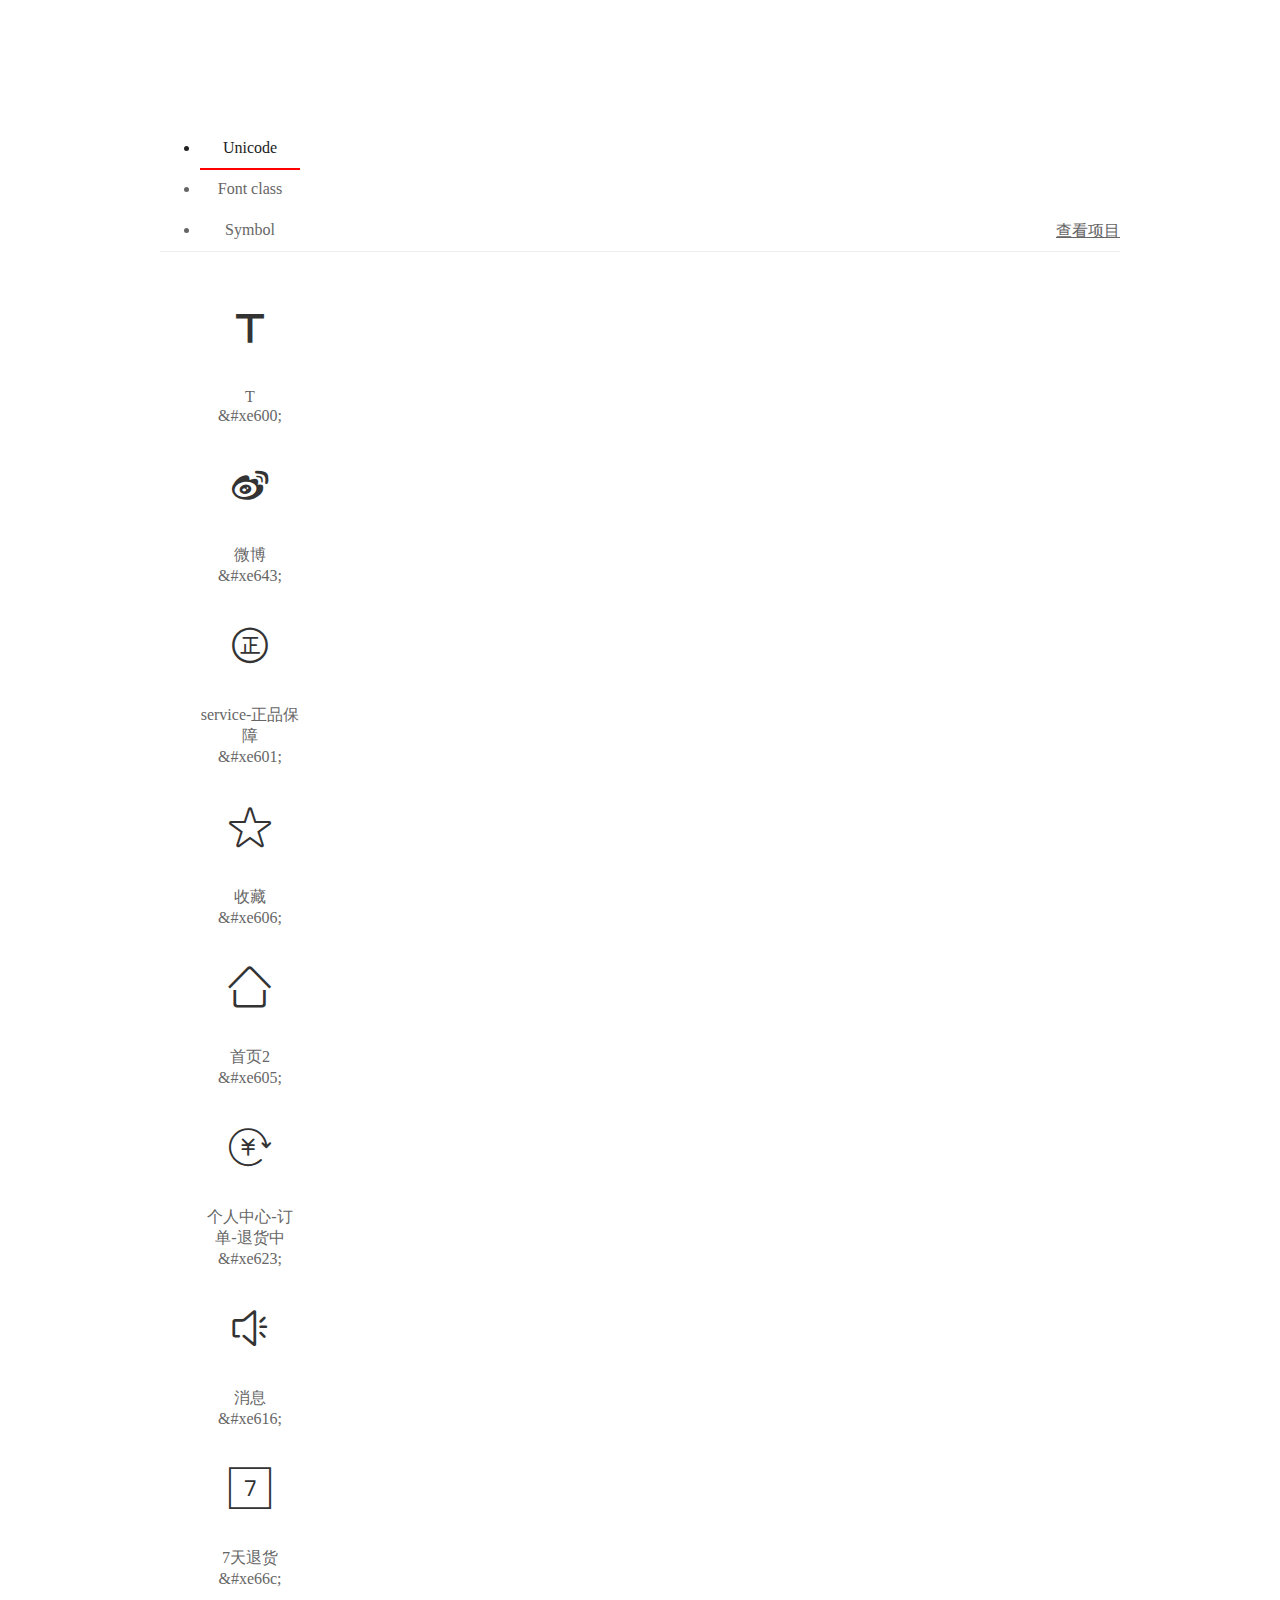
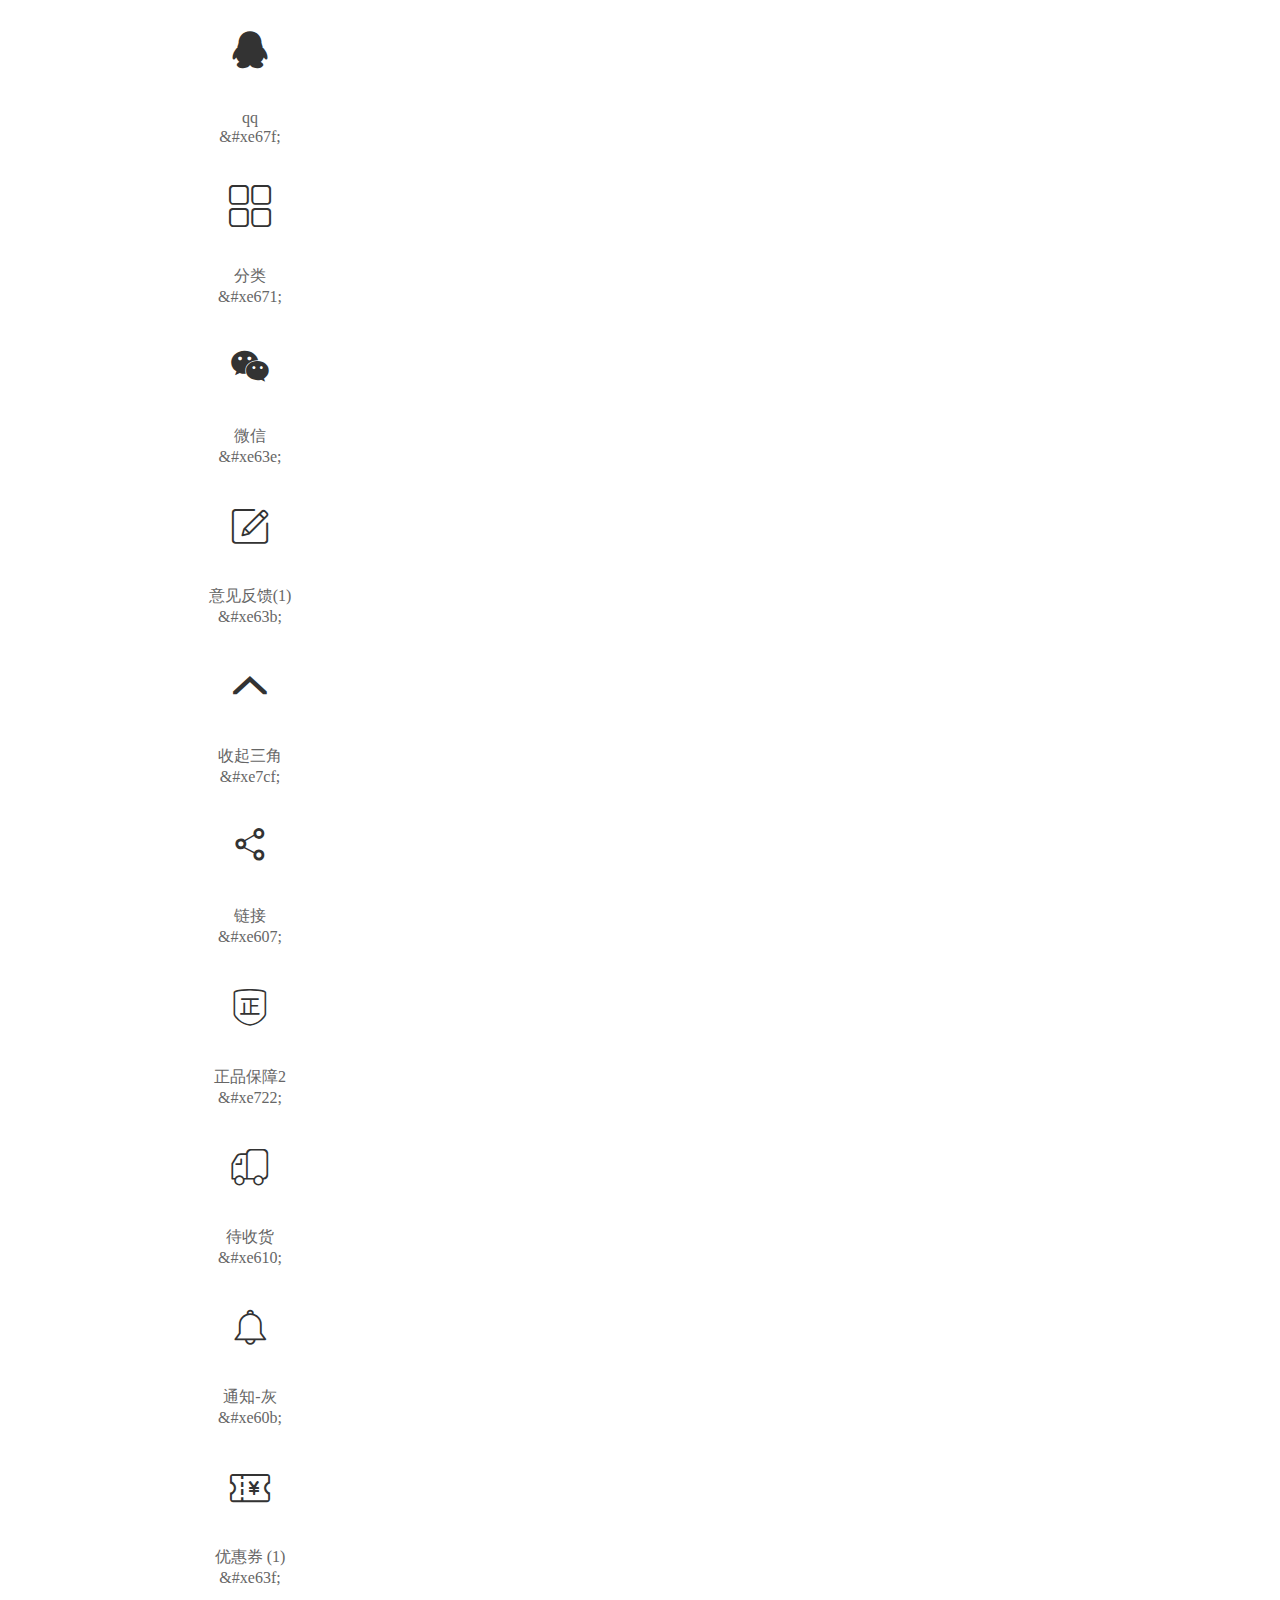
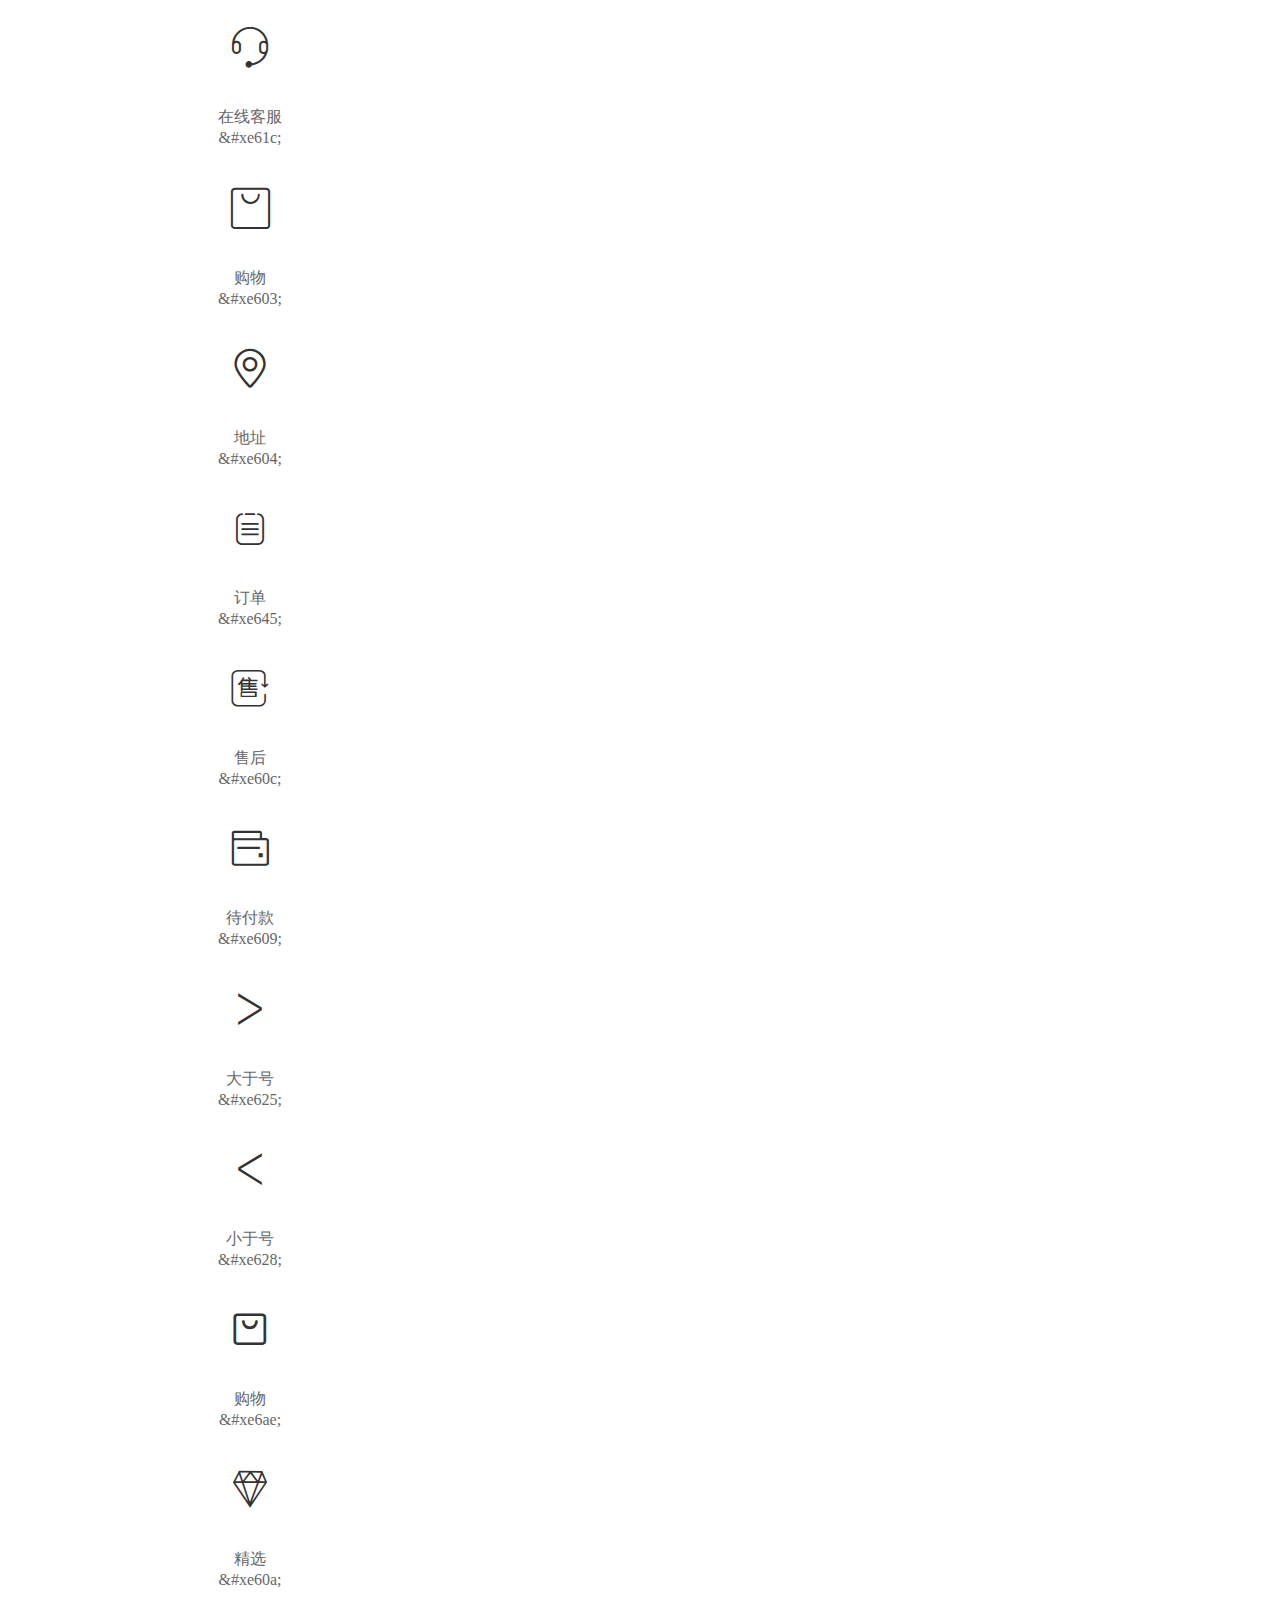
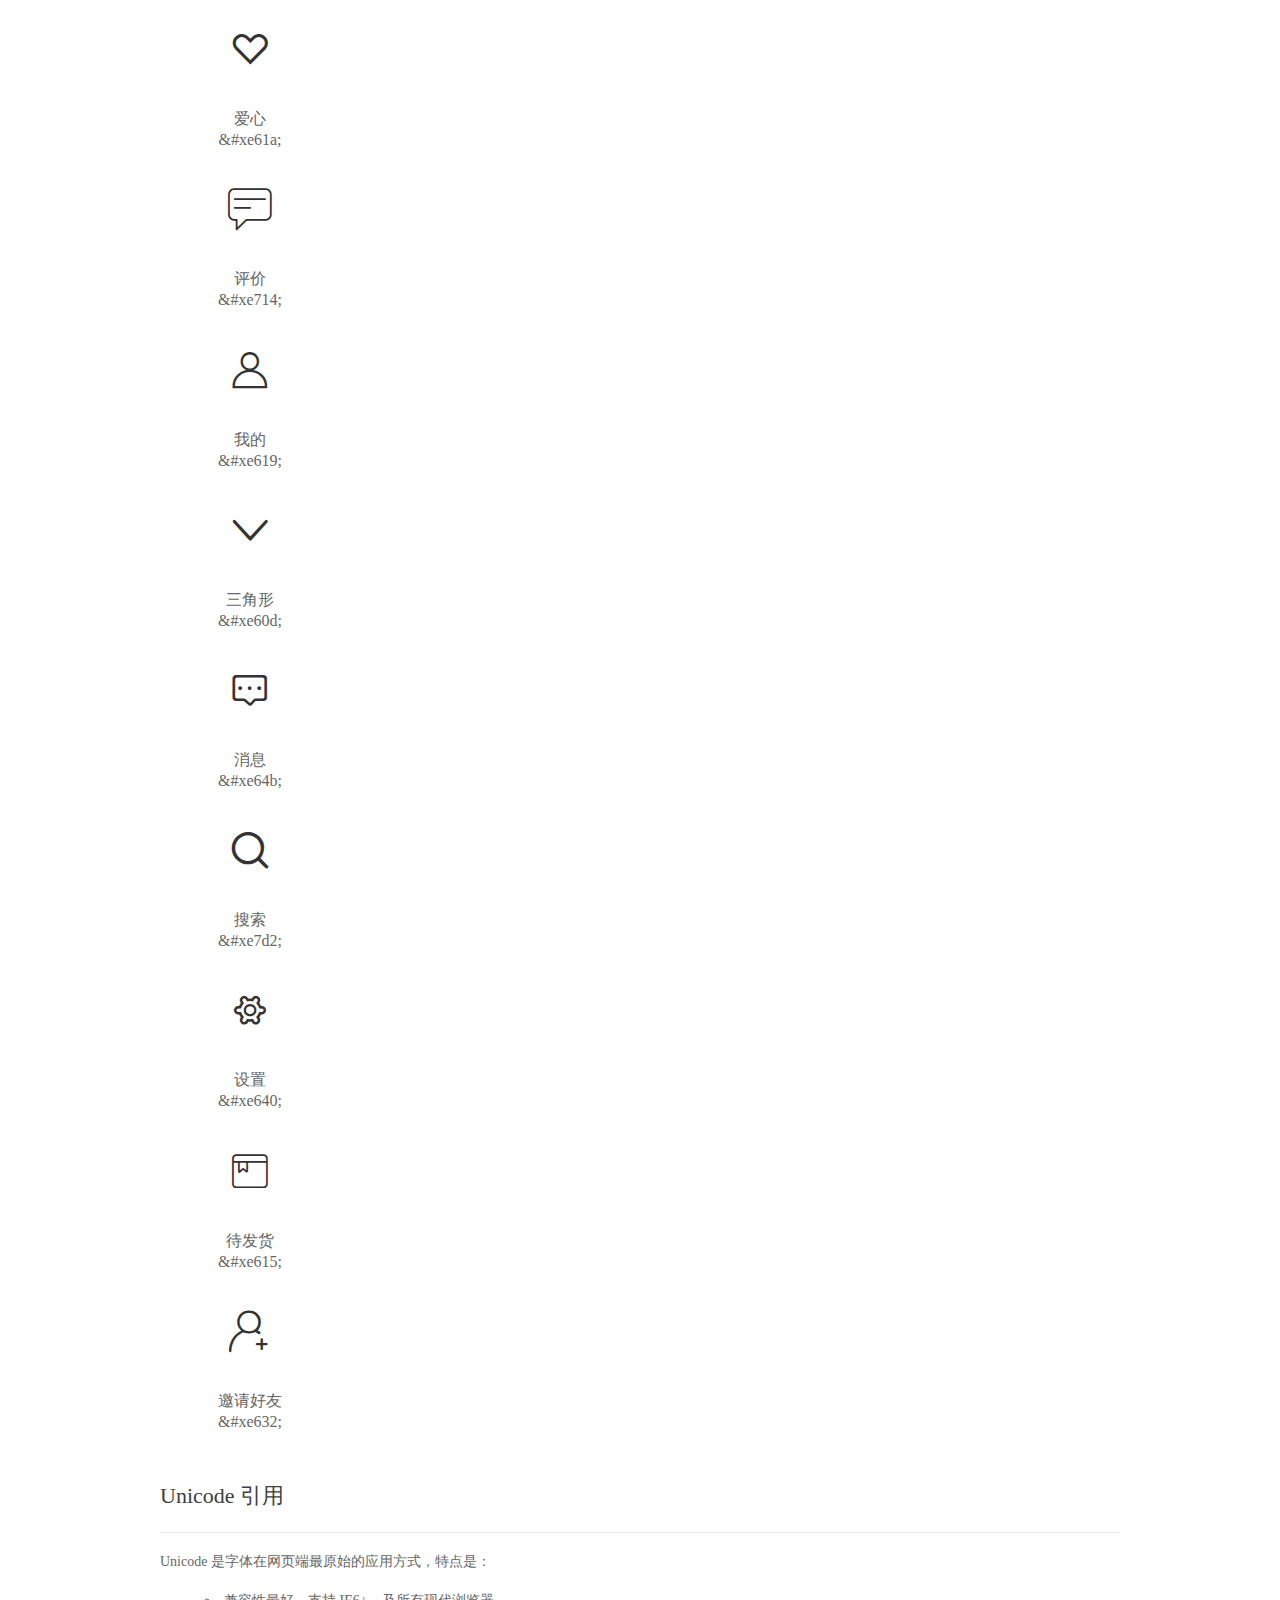
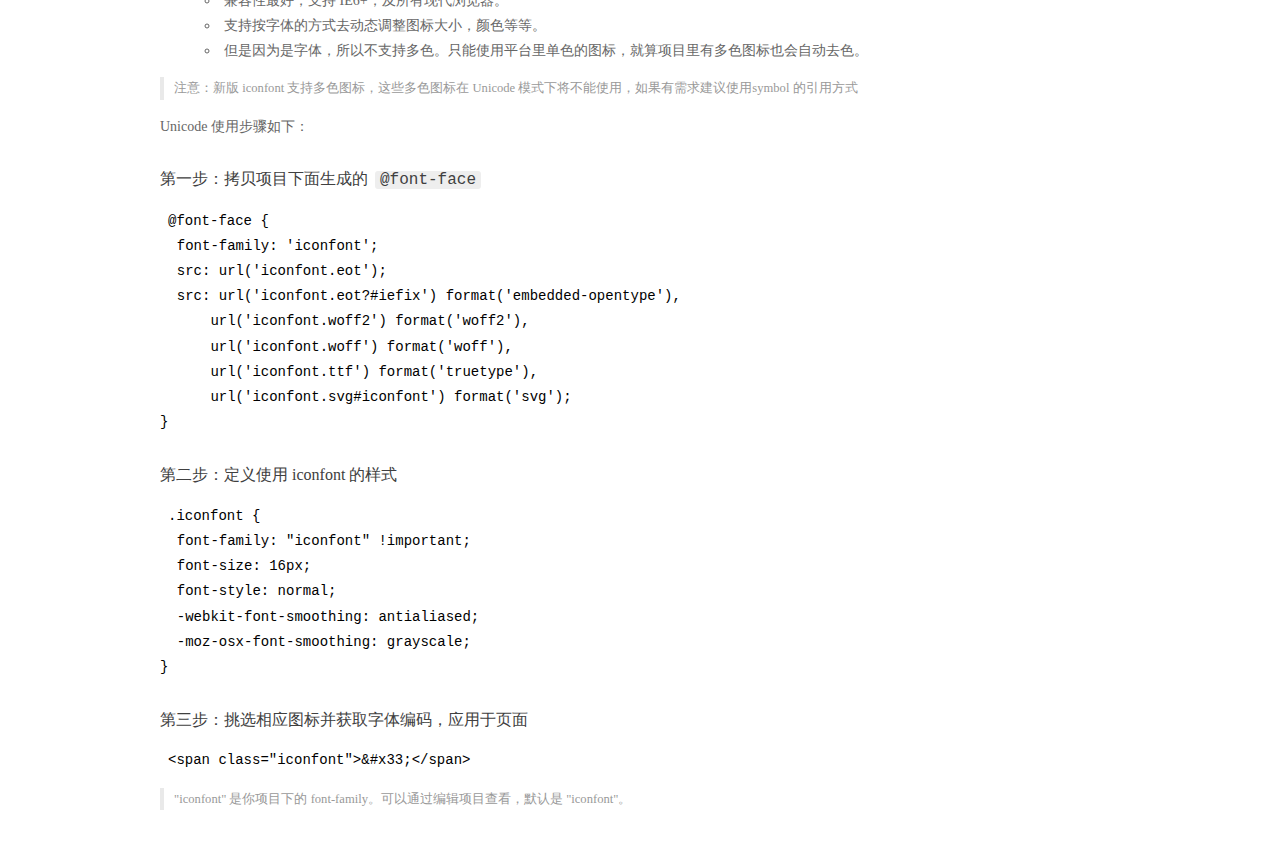
<file: src/main/resources/static/fonts/demo_index.html>
<!DOCTYPE html>
<html>
<head>
  <meta charset="utf-8"/>
  <title>IconFont Demo</title>
  <link rel="shortcut icon" href="https://gtms04.alicdn.com/tps/i4/TB1_oz6GVXXXXaFXpXXJDFnIXXX-64-64.ico" type="image/x-icon"/>
  <link rel="stylesheet" href="https://g.alicdn.com/thx/cube/1.3.2/cube.min.css">
  <link rel="stylesheet" href="demo.css">
  <link rel="stylesheet" href="iconfont.css">
  <script src="iconfont.js"></script>
  <!-- jQuery -->
  <script src="https://a1.alicdn.com/oss/uploads/2018/12/26/7bfddb60-08e8-11e9-9b04-53e73bb6408b.js"></script>
  <!-- 代码高亮 -->
  <script src="https://a1.alicdn.com/oss/uploads/2018/12/26/a3f714d0-08e6-11e9-8a15-ebf944d7534c.js"></script>
</head>
<body>
  <div class="main">
    <h1 class="logo"><a href="https://www.iconfont.cn/" title="iconfont 首页" target="_blank">&#xe86b;</a></h1>
    <div class="nav-tabs">
      <ul id="tabs" class="dib-box">
        <li class="dib active"><span>Unicode</span></li>
        <li class="dib"><span>Font class</span></li>
        <li class="dib"><span>Symbol</span></li>
      </ul>
      
      <a href="https://www.iconfont.cn/manage/index?manage_type=myprojects&projectId=1433527" target="_blank" class="nav-more">查看项目</a>
      
    </div>
    <div class="tab-container">
      <div class="content unicode" style="display: block;">
          <ul class="icon_lists dib-box">
          
            <li class="dib">
              <span class="icon iconfont">&#xe600;</span>
                <div class="name">T</div>
                <div class="code-name">&amp;#xe600;</div>
              </li>
          
            <li class="dib">
              <span class="icon iconfont">&#xe643;</span>
                <div class="name">微博</div>
                <div class="code-name">&amp;#xe643;</div>
              </li>
          
            <li class="dib">
              <span class="icon iconfont">&#xe601;</span>
                <div class="name">service-正品保障</div>
                <div class="code-name">&amp;#xe601;</div>
              </li>
          
            <li class="dib">
              <span class="icon iconfont">&#xe606;</span>
                <div class="name">收藏</div>
                <div class="code-name">&amp;#xe606;</div>
              </li>
          
            <li class="dib">
              <span class="icon iconfont">&#xe605;</span>
                <div class="name">首页2</div>
                <div class="code-name">&amp;#xe605;</div>
              </li>
          
            <li class="dib">
              <span class="icon iconfont">&#xe623;</span>
                <div class="name">个人中心-订单-退货中</div>
                <div class="code-name">&amp;#xe623;</div>
              </li>
          
            <li class="dib">
              <span class="icon iconfont">&#xe616;</span>
                <div class="name">消息</div>
                <div class="code-name">&amp;#xe616;</div>
              </li>
          
            <li class="dib">
              <span class="icon iconfont">&#xe66c;</span>
                <div class="name">7天退货</div>
                <div class="code-name">&amp;#xe66c;</div>
              </li>
          
            <li class="dib">
              <span class="icon iconfont">&#xe67f;</span>
                <div class="name">qq</div>
                <div class="code-name">&amp;#xe67f;</div>
              </li>
          
            <li class="dib">
              <span class="icon iconfont">&#xe671;</span>
                <div class="name">分类</div>
                <div class="code-name">&amp;#xe671;</div>
              </li>
          
            <li class="dib">
              <span class="icon iconfont">&#xe63e;</span>
                <div class="name">微信</div>
                <div class="code-name">&amp;#xe63e;</div>
              </li>
          
            <li class="dib">
              <span class="icon iconfont">&#xe63b;</span>
                <div class="name">意见反馈(1)</div>
                <div class="code-name">&amp;#xe63b;</div>
              </li>
          
            <li class="dib">
              <span class="icon iconfont">&#xe7cf;</span>
                <div class="name">收起三角</div>
                <div class="code-name">&amp;#xe7cf;</div>
              </li>
          
            <li class="dib">
              <span class="icon iconfont">&#xe607;</span>
                <div class="name">链接</div>
                <div class="code-name">&amp;#xe607;</div>
              </li>
          
            <li class="dib">
              <span class="icon iconfont">&#xe722;</span>
                <div class="name">正品保障2</div>
                <div class="code-name">&amp;#xe722;</div>
              </li>
          
            <li class="dib">
              <span class="icon iconfont">&#xe610;</span>
                <div class="name">待收货</div>
                <div class="code-name">&amp;#xe610;</div>
              </li>
          
            <li class="dib">
              <span class="icon iconfont">&#xe60b;</span>
                <div class="name">通知-灰</div>
                <div class="code-name">&amp;#xe60b;</div>
              </li>
          
            <li class="dib">
              <span class="icon iconfont">&#xe63f;</span>
                <div class="name">优惠券 (1)</div>
                <div class="code-name">&amp;#xe63f;</div>
              </li>
          
            <li class="dib">
              <span class="icon iconfont">&#xe61c;</span>
                <div class="name">在线客服</div>
                <div class="code-name">&amp;#xe61c;</div>
              </li>
          
            <li class="dib">
              <span class="icon iconfont">&#xe603;</span>
                <div class="name">购物</div>
                <div class="code-name">&amp;#xe603;</div>
              </li>
          
            <li class="dib">
              <span class="icon iconfont">&#xe604;</span>
                <div class="name">地址</div>
                <div class="code-name">&amp;#xe604;</div>
              </li>
          
            <li class="dib">
              <span class="icon iconfont">&#xe645;</span>
                <div class="name">订单</div>
                <div class="code-name">&amp;#xe645;</div>
              </li>
          
            <li class="dib">
              <span class="icon iconfont">&#xe60c;</span>
                <div class="name">售后</div>
                <div class="code-name">&amp;#xe60c;</div>
              </li>
          
            <li class="dib">
              <span class="icon iconfont">&#xe609;</span>
                <div class="name">待付款</div>
                <div class="code-name">&amp;#xe609;</div>
              </li>
          
            <li class="dib">
              <span class="icon iconfont">&#xe625;</span>
                <div class="name">大于号</div>
                <div class="code-name">&amp;#xe625;</div>
              </li>
          
            <li class="dib">
              <span class="icon iconfont">&#xe628;</span>
                <div class="name">小于号</div>
                <div class="code-name">&amp;#xe628;</div>
              </li>
          
            <li class="dib">
              <span class="icon iconfont">&#xe6ae;</span>
                <div class="name">购物</div>
                <div class="code-name">&amp;#xe6ae;</div>
              </li>
          
            <li class="dib">
              <span class="icon iconfont">&#xe60a;</span>
                <div class="name">精选</div>
                <div class="code-name">&amp;#xe60a;</div>
              </li>
          
            <li class="dib">
              <span class="icon iconfont">&#xe61a;</span>
                <div class="name">爱心</div>
                <div class="code-name">&amp;#xe61a;</div>
              </li>
          
            <li class="dib">
              <span class="icon iconfont">&#xe714;</span>
                <div class="name">评价</div>
                <div class="code-name">&amp;#xe714;</div>
              </li>
          
            <li class="dib">
              <span class="icon iconfont">&#xe619;</span>
                <div class="name">我的</div>
                <div class="code-name">&amp;#xe619;</div>
              </li>
          
            <li class="dib">
              <span class="icon iconfont">&#xe60d;</span>
                <div class="name">三角形</div>
                <div class="code-name">&amp;#xe60d;</div>
              </li>
          
            <li class="dib">
              <span class="icon iconfont">&#xe64b;</span>
                <div class="name">消息</div>
                <div class="code-name">&amp;#xe64b;</div>
              </li>
          
            <li class="dib">
              <span class="icon iconfont">&#xe7d2;</span>
                <div class="name">搜索</div>
                <div class="code-name">&amp;#xe7d2;</div>
              </li>
          
            <li class="dib">
              <span class="icon iconfont">&#xe640;</span>
                <div class="name">设置</div>
                <div class="code-name">&amp;#xe640;</div>
              </li>
          
            <li class="dib">
              <span class="icon iconfont">&#xe615;</span>
                <div class="name">待发货</div>
                <div class="code-name">&amp;#xe615;</div>
              </li>
          
            <li class="dib">
              <span class="icon iconfont">&#xe632;</span>
                <div class="name">邀请好友</div>
                <div class="code-name">&amp;#xe632;</div>
              </li>
          
          </ul>
          <div class="article markdown">
          <h2 id="unicode-">Unicode 引用</h2>
          <hr>

          <p>Unicode 是字体在网页端最原始的应用方式，特点是：</p>
          <ul>
            <li>兼容性最好，支持 IE6+，及所有现代浏览器。</li>
            <li>支持按字体的方式去动态调整图标大小，颜色等等。</li>
            <li>但是因为是字体，所以不支持多色。只能使用平台里单色的图标，就算项目里有多色图标也会自动去色。</li>
          </ul>
          <blockquote>
            <p>注意：新版 iconfont 支持多色图标，这些多色图标在 Unicode 模式下将不能使用，如果有需求建议使用symbol 的引用方式</p>
          </blockquote>
          <p>Unicode 使用步骤如下：</p>
          <h3 id="-font-face">第一步：拷贝项目下面生成的 <code>@font-face</code></h3>
<pre><code class="language-css"
>@font-face {
  font-family: 'iconfont';
  src: url('iconfont.eot');
  src: url('iconfont.eot?#iefix') format('embedded-opentype'),
      url('iconfont.woff2') format('woff2'),
      url('iconfont.woff') format('woff'),
      url('iconfont.ttf') format('truetype'),
      url('iconfont.svg#iconfont') format('svg');
}
</code></pre>
          <h3 id="-iconfont-">第二步：定义使用 iconfont 的样式</h3>
<pre><code class="language-css"
>.iconfont {
  font-family: "iconfont" !important;
  font-size: 16px;
  font-style: normal;
  -webkit-font-smoothing: antialiased;
  -moz-osx-font-smoothing: grayscale;
}
</code></pre>
          <h3 id="-">第三步：挑选相应图标并获取字体编码，应用于页面</h3>
<pre>
<code class="language-html"
>&lt;span class="iconfont"&gt;&amp;#x33;&lt;/span&gt;
</code></pre>
          <blockquote>
            <p>"iconfont" 是你项目下的 font-family。可以通过编辑项目查看，默认是 "iconfont"。</p>
          </blockquote>
          </div>
      </div>
      <div class="content font-class">
        <ul class="icon_lists dib-box">
          
          <li class="dib">
            <span class="icon iconfont icon-T"></span>
            <div class="name">
              T
            </div>
            <div class="code-name">.icon-T
            </div>
          </li>
          
          <li class="dib">
            <span class="icon iconfont icon-weibo"></span>
            <div class="name">
              微博
            </div>
            <div class="code-name">.icon-weibo
            </div>
          </li>
          
          <li class="dib">
            <span class="icon iconfont icon-servicezhengpinbaozhang"></span>
            <div class="name">
              service-正品保障
            </div>
            <div class="code-name">.icon-servicezhengpinbaozhang
            </div>
          </li>
          
          <li class="dib">
            <span class="icon iconfont icon-shoucang"></span>
            <div class="name">
              收藏
            </div>
            <div class="code-name">.icon-shoucang
            </div>
          </li>
          
          <li class="dib">
            <span class="icon iconfont icon-shouye2"></span>
            <div class="name">
              首页2
            </div>
            <div class="code-name">.icon-shouye2
            </div>
          </li>
          
          <li class="dib">
            <span class="icon iconfont icon-gerenzhongxindingdantuihuozhong"></span>
            <div class="name">
              个人中心-订单-退货中
            </div>
            <div class="code-name">.icon-gerenzhongxindingdantuihuozhong
            </div>
          </li>
          
          <li class="dib">
            <span class="icon iconfont icon-xiazai41"></span>
            <div class="name">
              消息
            </div>
            <div class="code-name">.icon-xiazai41
            </div>
          </li>
          
          <li class="dib">
            <span class="icon iconfont icon-7tiantuihuo"></span>
            <div class="name">
              7天退货
            </div>
            <div class="code-name">.icon-7tiantuihuo
            </div>
          </li>
          
          <li class="dib">
            <span class="icon iconfont icon-qq-copy"></span>
            <div class="name">
              qq
            </div>
            <div class="code-name">.icon-qq-copy
            </div>
          </li>
          
          <li class="dib">
            <span class="icon iconfont icon-fenlei"></span>
            <div class="name">
              分类
            </div>
            <div class="code-name">.icon-fenlei
            </div>
          </li>
          
          <li class="dib">
            <span class="icon iconfont icon-gongzhonghao"></span>
            <div class="name">
              微信
            </div>
            <div class="code-name">.icon-gongzhonghao
            </div>
          </li>
          
          <li class="dib">
            <span class="icon iconfont icon-yijianfankui1"></span>
            <div class="name">
              意见反馈(1)
            </div>
            <div class="code-name">.icon-yijianfankui1
            </div>
          </li>
          
          <li class="dib">
            <span class="icon iconfont icon-xialasanjiao-copy"></span>
            <div class="name">
              收起三角
            </div>
            <div class="code-name">.icon-xialasanjiao-copy
            </div>
          </li>
          
          <li class="dib">
            <span class="icon iconfont icon-lianjie"></span>
            <div class="name">
              链接
            </div>
            <div class="code-name">.icon-lianjie
            </div>
          </li>
          
          <li class="dib">
            <span class="icon iconfont icon-zhengpinbaozhang2"></span>
            <div class="name">
              正品保障2
            </div>
            <div class="code-name">.icon-zhengpinbaozhang2
            </div>
          </li>
          
          <li class="dib">
            <span class="icon iconfont icon-daishouhuo-01"></span>
            <div class="name">
              待收货
            </div>
            <div class="code-name">.icon-daishouhuo-01
            </div>
          </li>
          
          <li class="dib">
            <span class="icon iconfont icon-tongzhi-hui"></span>
            <div class="name">
              通知-灰
            </div>
            <div class="code-name">.icon-tongzhi-hui
            </div>
          </li>
          
          <li class="dib">
            <span class="icon iconfont icon-youhuiquan"></span>
            <div class="name">
              优惠券 (1)
            </div>
            <div class="code-name">.icon-youhuiquan
            </div>
          </li>
          
          <li class="dib">
            <span class="icon iconfont icon-zaixiankefu"></span>
            <div class="name">
              在线客服
            </div>
            <div class="code-name">.icon-zaixiankefu
            </div>
          </li>
          
          <li class="dib">
            <span class="icon iconfont icon-gouwu"></span>
            <div class="name">
              购物
            </div>
            <div class="code-name">.icon-gouwu
            </div>
          </li>
          
          <li class="dib">
            <span class="icon iconfont icon-dizhi"></span>
            <div class="name">
              地址
            </div>
            <div class="code-name">.icon-dizhi
            </div>
          </li>
          
          <li class="dib">
            <span class="icon iconfont icon-dingdan"></span>
            <div class="name">
              订单
            </div>
            <div class="code-name">.icon-dingdan
            </div>
          </li>
          
          <li class="dib">
            <span class="icon iconfont icon-tubiaolunkuo-"></span>
            <div class="name">
              售后
            </div>
            <div class="code-name">.icon-tubiaolunkuo-
            </div>
          </li>
          
          <li class="dib">
            <span class="icon iconfont icon-daifukuan"></span>
            <div class="name">
              待付款
            </div>
            <div class="code-name">.icon-daifukuan
            </div>
          </li>
          
          <li class="dib">
            <span class="icon iconfont icon-dayuhao"></span>
            <div class="name">
              大于号
            </div>
            <div class="code-name">.icon-dayuhao
            </div>
          </li>
          
          <li class="dib">
            <span class="icon iconfont icon-xiaoyuhao"></span>
            <div class="name">
              小于号
            </div>
            <div class="code-name">.icon-xiaoyuhao
            </div>
          </li>
          
          <li class="dib">
            <span class="icon iconfont icon-Group-"></span>
            <div class="name">
              购物
            </div>
            <div class="code-name">.icon-Group-
            </div>
          </li>
          
          <li class="dib">
            <span class="icon iconfont icon-jingxuan-"></span>
            <div class="name">
              精选
            </div>
            <div class="code-name">.icon-jingxuan-
            </div>
          </li>
          
          <li class="dib">
            <span class="icon iconfont icon-aixin"></span>
            <div class="name">
              爱心
            </div>
            <div class="code-name">.icon-aixin
            </div>
          </li>
          
          <li class="dib">
            <span class="icon iconfont icon-pingjia"></span>
            <div class="name">
              评价
            </div>
            <div class="code-name">.icon-pingjia
            </div>
          </li>
          
          <li class="dib">
            <span class="icon iconfont icon-wode"></span>
            <div class="name">
              我的
            </div>
            <div class="code-name">.icon-wode
            </div>
          </li>
          
          <li class="dib">
            <span class="icon iconfont icon-sanjiaoxing"></span>
            <div class="name">
              三角形
            </div>
            <div class="code-name">.icon-sanjiaoxing
            </div>
          </li>
          
          <li class="dib">
            <span class="icon iconfont icon-xiaoxi"></span>
            <div class="name">
              消息
            </div>
            <div class="code-name">.icon-xiaoxi
            </div>
          </li>
          
          <li class="dib">
            <span class="icon iconfont icon-sousuo"></span>
            <div class="name">
              搜索
            </div>
            <div class="code-name">.icon-sousuo
            </div>
          </li>
          
          <li class="dib">
            <span class="icon iconfont icon-shezhi"></span>
            <div class="name">
              设置
            </div>
            <div class="code-name">.icon-shezhi
            </div>
          </li>
          
          <li class="dib">
            <span class="icon iconfont icon-daifahuo"></span>
            <div class="name">
              待发货
            </div>
            <div class="code-name">.icon-daifahuo
            </div>
          </li>
          
          <li class="dib">
            <span class="icon iconfont icon-yaoqinghaoyou"></span>
            <div class="name">
              邀请好友
            </div>
            <div class="code-name">.icon-yaoqinghaoyou
            </div>
          </li>
          
        </ul>
        <div class="article markdown">
        <h2 id="font-class-">font-class 引用</h2>
        <hr>

        <p>font-class 是 Unicode 使用方式的一种变种，主要是解决 Unicode 书写不直观，语意不明确的问题。</p>
        <p>与 Unicode 使用方式相比，具有如下特点：</p>
        <ul>
          <li>兼容性良好，支持 IE8+，及所有现代浏览器。</li>
          <li>相比于 Unicode 语意明确，书写更直观。可以很容易分辨这个 icon 是什么。</li>
          <li>因为使用 class 来定义图标，所以当要替换图标时，只需要修改 class 里面的 Unicode 引用。</li>
          <li>不过因为本质上还是使用的字体，所以多色图标还是不支持的。</li>
        </ul>
        <p>使用步骤如下：</p>
        <h3 id="-fontclass-">第一步：引入项目下面生成的 fontclass 代码：</h3>
<pre><code class="language-html">&lt;link rel="stylesheet" href="./iconfont.css"&gt;
</code></pre>
        <h3 id="-">第二步：挑选相应图标并获取类名，应用于页面：</h3>
<pre><code class="language-html">&lt;span class="iconfont icon-xxx"&gt;&lt;/span&gt;
</code></pre>
        <blockquote>
          <p>"
            iconfont" 是你项目下的 font-family。可以通过编辑项目查看，默认是 "iconfont"。</p>
        </blockquote>
      </div>
      </div>
      <div class="content symbol">
          <ul class="icon_lists dib-box">
          
            <li class="dib">
                <svg class="icon svg-icon" aria-hidden="true">
                  <use xlink:href="#icon-T"></use>
                </svg>
                <div class="name">T</div>
                <div class="code-name">#icon-T</div>
            </li>
          
            <li class="dib">
                <svg class="icon svg-icon" aria-hidden="true">
                  <use xlink:href="#icon-weibo"></use>
                </svg>
                <div class="name">微博</div>
                <div class="code-name">#icon-weibo</div>
            </li>
          
            <li class="dib">
                <svg class="icon svg-icon" aria-hidden="true">
                  <use xlink:href="#icon-servicezhengpinbaozhang"></use>
                </svg>
                <div class="name">service-正品保障</div>
                <div class="code-name">#icon-servicezhengpinbaozhang</div>
            </li>
          
            <li class="dib">
                <svg class="icon svg-icon" aria-hidden="true">
                  <use xlink:href="#icon-shoucang"></use>
                </svg>
                <div class="name">收藏</div>
                <div class="code-name">#icon-shoucang</div>
            </li>
          
            <li class="dib">
                <svg class="icon svg-icon" aria-hidden="true">
                  <use xlink:href="#icon-shouye2"></use>
                </svg>
                <div class="name">首页2</div>
                <div class="code-name">#icon-shouye2</div>
            </li>
          
            <li class="dib">
                <svg class="icon svg-icon" aria-hidden="true">
                  <use xlink:href="#icon-gerenzhongxindingdantuihuozhong"></use>
                </svg>
                <div class="name">个人中心-订单-退货中</div>
                <div class="code-name">#icon-gerenzhongxindingdantuihuozhong</div>
            </li>
          
            <li class="dib">
                <svg class="icon svg-icon" aria-hidden="true">
                  <use xlink:href="#icon-xiazai41"></use>
                </svg>
                <div class="name">消息</div>
                <div class="code-name">#icon-xiazai41</div>
            </li>
          
            <li class="dib">
                <svg class="icon svg-icon" aria-hidden="true">
                  <use xlink:href="#icon-7tiantuihuo"></use>
                </svg>
                <div class="name">7天退货</div>
                <div class="code-name">#icon-7tiantuihuo</div>
            </li>
          
            <li class="dib">
                <svg class="icon svg-icon" aria-hidden="true">
                  <use xlink:href="#icon-qq-copy"></use>
                </svg>
                <div class="name">qq</div>
                <div class="code-name">#icon-qq-copy</div>
            </li>
          
            <li class="dib">
                <svg class="icon svg-icon" aria-hidden="true">
                  <use xlink:href="#icon-fenlei"></use>
                </svg>
                <div class="name">分类</div>
                <div class="code-name">#icon-fenlei</div>
            </li>
          
            <li class="dib">
                <svg class="icon svg-icon" aria-hidden="true">
                  <use xlink:href="#icon-gongzhonghao"></use>
                </svg>
                <div class="name">微信</div>
                <div class="code-name">#icon-gongzhonghao</div>
            </li>
          
            <li class="dib">
                <svg class="icon svg-icon" aria-hidden="true">
                  <use xlink:href="#icon-yijianfankui1"></use>
                </svg>
                <div class="name">意见反馈(1)</div>
                <div class="code-name">#icon-yijianfankui1</div>
            </li>
          
            <li class="dib">
                <svg class="icon svg-icon" aria-hidden="true">
                  <use xlink:href="#icon-xialasanjiao-copy"></use>
                </svg>
                <div class="name">收起三角</div>
                <div class="code-name">#icon-xialasanjiao-copy</div>
            </li>
          
            <li class="dib">
                <svg class="icon svg-icon" aria-hidden="true">
                  <use xlink:href="#icon-lianjie"></use>
                </svg>
                <div class="name">链接</div>
                <div class="code-name">#icon-lianjie</div>
            </li>
          
            <li class="dib">
                <svg class="icon svg-icon" aria-hidden="true">
                  <use xlink:href="#icon-zhengpinbaozhang2"></use>
                </svg>
                <div class="name">正品保障2</div>
                <div class="code-name">#icon-zhengpinbaozhang2</div>
            </li>
          
            <li class="dib">
                <svg class="icon svg-icon" aria-hidden="true">
                  <use xlink:href="#icon-daishouhuo-01"></use>
                </svg>
                <div class="name">待收货</div>
                <div class="code-name">#icon-daishouhuo-01</div>
            </li>
          
            <li class="dib">
                <svg class="icon svg-icon" aria-hidden="true">
                  <use xlink:href="#icon-tongzhi-hui"></use>
                </svg>
                <div class="name">通知-灰</div>
                <div class="code-name">#icon-tongzhi-hui</div>
            </li>
          
            <li class="dib">
                <svg class="icon svg-icon" aria-hidden="true">
                  <use xlink:href="#icon-youhuiquan"></use>
                </svg>
                <div class="name">优惠券 (1)</div>
                <div class="code-name">#icon-youhuiquan</div>
            </li>
          
            <li class="dib">
                <svg class="icon svg-icon" aria-hidden="true">
                  <use xlink:href="#icon-zaixiankefu"></use>
                </svg>
                <div class="name">在线客服</div>
                <div class="code-name">#icon-zaixiankefu</div>
            </li>
          
            <li class="dib">
                <svg class="icon svg-icon" aria-hidden="true">
                  <use xlink:href="#icon-gouwu"></use>
                </svg>
                <div class="name">购物</div>
                <div class="code-name">#icon-gouwu</div>
            </li>
          
            <li class="dib">
                <svg class="icon svg-icon" aria-hidden="true">
                  <use xlink:href="#icon-dizhi"></use>
                </svg>
                <div class="name">地址</div>
                <div class="code-name">#icon-dizhi</div>
            </li>
          
            <li class="dib">
                <svg class="icon svg-icon" aria-hidden="true">
                  <use xlink:href="#icon-dingdan"></use>
                </svg>
                <div class="name">订单</div>
                <div class="code-name">#icon-dingdan</div>
            </li>
          
            <li class="dib">
                <svg class="icon svg-icon" aria-hidden="true">
                  <use xlink:href="#icon-tubiaolunkuo-"></use>
                </svg>
                <div class="name">售后</div>
                <div class="code-name">#icon-tubiaolunkuo-</div>
            </li>
          
            <li class="dib">
                <svg class="icon svg-icon" aria-hidden="true">
                  <use xlink:href="#icon-daifukuan"></use>
                </svg>
                <div class="name">待付款</div>
                <div class="code-name">#icon-daifukuan</div>
            </li>
          
            <li class="dib">
                <svg class="icon svg-icon" aria-hidden="true">
                  <use xlink:href="#icon-dayuhao"></use>
                </svg>
                <div class="name">大于号</div>
                <div class="code-name">#icon-dayuhao</div>
            </li>
          
            <li class="dib">
                <svg class="icon svg-icon" aria-hidden="true">
                  <use xlink:href="#icon-xiaoyuhao"></use>
                </svg>
                <div class="name">小于号</div>
                <div class="code-name">#icon-xiaoyuhao</div>
            </li>
          
            <li class="dib">
                <svg class="icon svg-icon" aria-hidden="true">
                  <use xlink:href="#icon-Group-"></use>
                </svg>
                <div class="name">购物</div>
                <div class="code-name">#icon-Group-</div>
            </li>
          
            <li class="dib">
                <svg class="icon svg-icon" aria-hidden="true">
                  <use xlink:href="#icon-jingxuan-"></use>
                </svg>
                <div class="name">精选</div>
                <div class="code-name">#icon-jingxuan-</div>
            </li>
          
            <li class="dib">
                <svg class="icon svg-icon" aria-hidden="true">
                  <use xlink:href="#icon-aixin"></use>
                </svg>
                <div class="name">爱心</div>
                <div class="code-name">#icon-aixin</div>
            </li>
          
            <li class="dib">
                <svg class="icon svg-icon" aria-hidden="true">
                  <use xlink:href="#icon-pingjia"></use>
                </svg>
                <div class="name">评价</div>
                <div class="code-name">#icon-pingjia</div>
            </li>
          
            <li class="dib">
                <svg class="icon svg-icon" aria-hidden="true">
                  <use xlink:href="#icon-wode"></use>
                </svg>
                <div class="name">我的</div>
                <div class="code-name">#icon-wode</div>
            </li>
          
            <li class="dib">
                <svg class="icon svg-icon" aria-hidden="true">
                  <use xlink:href="#icon-sanjiaoxing"></use>
                </svg>
                <div class="name">三角形</div>
                <div class="code-name">#icon-sanjiaoxing</div>
            </li>
          
            <li class="dib">
                <svg class="icon svg-icon" aria-hidden="true">
                  <use xlink:href="#icon-xiaoxi"></use>
                </svg>
                <div class="name">消息</div>
                <div class="code-name">#icon-xiaoxi</div>
            </li>
          
            <li class="dib">
                <svg class="icon svg-icon" aria-hidden="true">
                  <use xlink:href="#icon-sousuo"></use>
                </svg>
                <div class="name">搜索</div>
                <div class="code-name">#icon-sousuo</div>
            </li>
          
            <li class="dib">
                <svg class="icon svg-icon" aria-hidden="true">
                  <use xlink:href="#icon-shezhi"></use>
                </svg>
                <div class="name">设置</div>
                <div class="code-name">#icon-shezhi</div>
            </li>
          
            <li class="dib">
                <svg class="icon svg-icon" aria-hidden="true">
                  <use xlink:href="#icon-daifahuo"></use>
                </svg>
                <div class="name">待发货</div>
                <div class="code-name">#icon-daifahuo</div>
            </li>
          
            <li class="dib">
                <svg class="icon svg-icon" aria-hidden="true">
                  <use xlink:href="#icon-yaoqinghaoyou"></use>
                </svg>
                <div class="name">邀请好友</div>
                <div class="code-name">#icon-yaoqinghaoyou</div>
            </li>
          
          </ul>
          <div class="article markdown">
          <h2 id="symbol-">Symbol 引用</h2>
          <hr>

          <p>这是一种全新的使用方式，应该说这才是未来的主流，也是平台目前推荐的用法。相关介绍可以参考这篇<a href="">文章</a>
            这种用法其实是做了一个 SVG 的集合，与另外两种相比具有如下特点：</p>
          <ul>
            <li>支持多色图标了，不再受单色限制。</li>
            <li>通过一些技巧，支持像字体那样，通过 <code>font-size</code>, <code>color</code> 来调整样式。</li>
            <li>兼容性较差，支持 IE9+，及现代浏览器。</li>
            <li>浏览器渲染 SVG 的性能一般，还不如 png。</li>
          </ul>
          <p>使用步骤如下：</p>
          <h3 id="-symbol-">第一步：引入项目下面生成的 symbol 代码：</h3>
<pre><code class="language-html">&lt;script src="./iconfont.js"&gt;&lt;/script&gt;
</code></pre>
          <h3 id="-css-">第二步：加入通用 CSS 代码（引入一次就行）：</h3>
<pre><code class="language-html">&lt;style&gt;
.icon {
  width: 1em;
  height: 1em;
  vertical-align: -0.15em;
  fill: currentColor;
  overflow: hidden;
}
&lt;/style&gt;
</code></pre>
          <h3 id="-">第三步：挑选相应图标并获取类名，应用于页面：</h3>
<pre><code class="language-html">&lt;svg class="icon" aria-hidden="true"&gt;
  &lt;use xlink:href="#icon-xxx"&gt;&lt;/use&gt;
&lt;/svg&gt;
</code></pre>
          </div>
      </div>

    </div>
  </div>
  <script>
  $(document).ready(function () {
      $('.tab-container .content:first').show()

      $('#tabs li').click(function (e) {
        var tabContent = $('.tab-container .content')
        var index = $(this).index()

        if ($(this).hasClass('active')) {
          return
        } else {
          $('#tabs li').removeClass('active')
          $(this).addClass('active')

          tabContent.hide().eq(index).fadeIn()
        }
      })
    })
  </script>
</body>
</html>
</file>
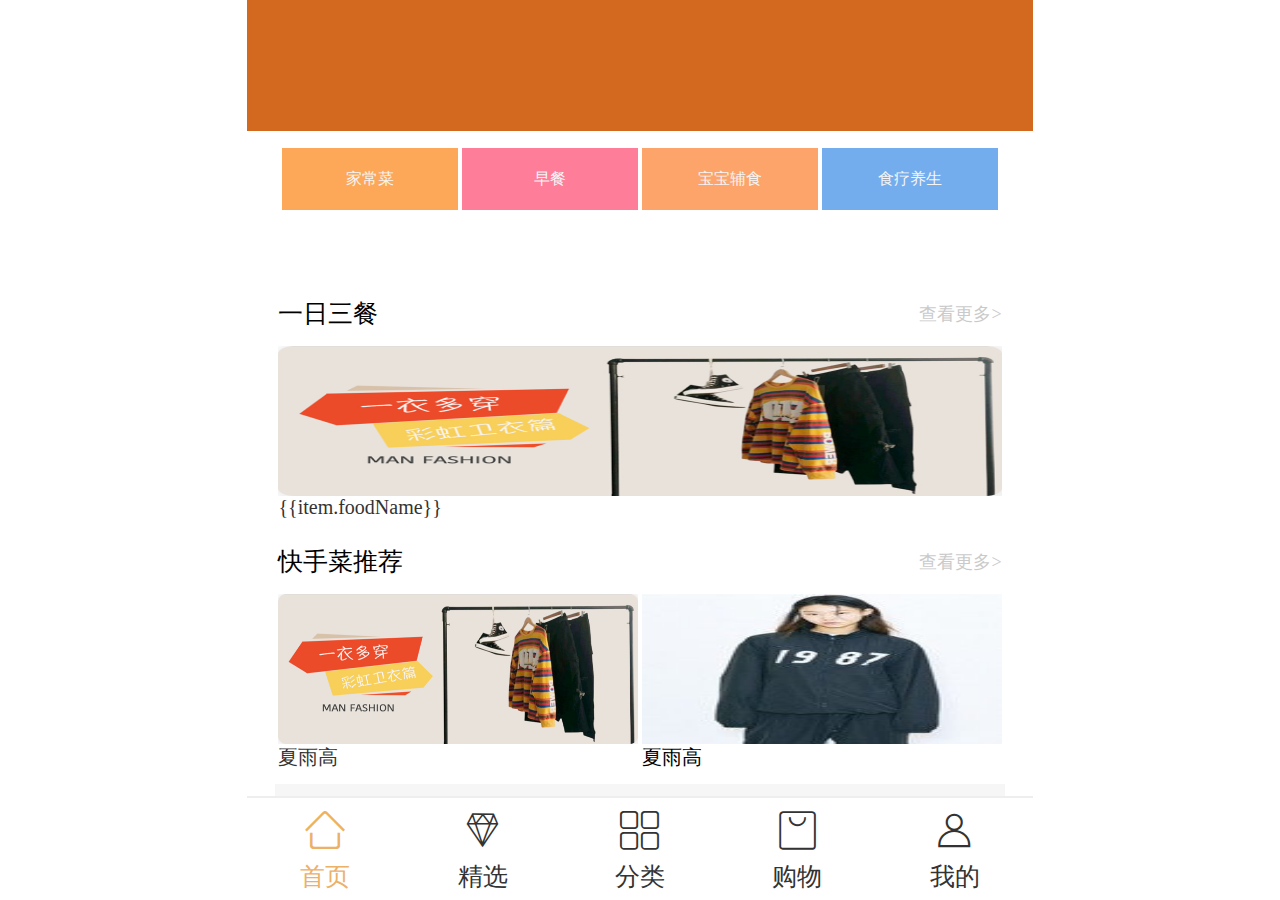
<file: src/main/resources/static/html/shouye.html>
<!DOCTYPE html>
<html lang="en">

<head>
	 <meta charset="UTF-8">
    <meta name="viewport" content="width=device-width, initial-scale=1.0">
    <meta http-equiv="X-UA-Compatible" content="ie=edge">
    <title>我的收藏</title>
    <link rel="stylesheet" href="../css/base.css">
	<link rel="stylesheet" href="../css/master.css">
	<link rel="stylesheet" href="../fonts/iconfont.css">
	<script src="../js/rem.js"></script>
	<script src="../js/jquery-1.12.4.min.js"></script>
	<script src="../js/vue.min.js"></script>
	<style type="text/css">
		.div3{
			margin-top: 20px;
		}
		
		
	</style>
	<script>
		var shou = new Vue({
			el:"#dv6",
			data:{
				num:2,
				day:{},
				quick:"",
				hot:"",
			}
		});
		$(function(){
			/*alert(1);*/
			$.ajax({
				
				url:"http://localhost:8080/api/first/day",
				success:function(res){
					/*alert(res);*/
					shou.day=res.data;
					console.log(res);
				},
				async:true
			});
			
		/*	$.ajax({
				url:"http://localhost:8080/api/first/quickFood",
				success:function(res){
					
					shou.quick=res.data;
				}
			});
			$.ajax({
				url:"http://localhost:8080/api/first/hotFood",
				success:function(res){
					
					shou.hot=res.data;
				}
			})*/
			
		})
			
			
				
			
	</script>
</head>

<body>
	<div class="container">
		<header class="h_header">
			<!--<h1>阅读</h1>
			<i class="iconfont">&#xe7d2;</i>-->
		</header>

		
		<div class="content h_content" >
			<div class="h_content_list_wrap" style="text-align: center;margin-top: 10px;margin-bottom: 20px;">
				
				<table border="4" bordercolor="white"  width="100%">
					<tr>
						<td width="25%"height="60px" style ="background-color: #FDA858;"><a href="#12"><span style="font-size: 16px;color: whitesmoke;">家常菜</span></a></td>
						<td width="25%"height="50px" style ="background-color: #FE7D99;"><a href="#1"><span style="font-size: 16px;color: whitesmoke;">早餐</span></a></td>
						<td width="25%"height="50px" style ="background-color: #FDA46A"><a href="#30"><span style="font-size: 16px;color: whitesmoke;">宝宝辅食</span></a></td>
						<td width="25%"height="50px" style ="background-color: #73ADED"><a href="#46"><span style="font-size: 16px;color: whitesmoke;">食疗养生</span></a></td>
					</tr>
				</table>
			</div>
			<div id="dv6">
				
					<div id="banner">
					<table width="100%" style="margin-bottom: 10px;">
						<tr>
							<td style="text-align: left;"><span style="font-size: 25px;">一日三餐</span></td>
							<td style="text-align: right;"><a href="zaocan1.html?id=1"><span class="sc_num" style="color: #CACACA;font-size: 18px;">查看更多></span></a></td>
						</tr>
					</table>
					
					<table width="100%" height="100px" >
						<tr >
							<td width="50%" height="150px"  v-for="(item,i) in day" :key="i">
								
								<a href="foodmessage.html?id=1" v-for="item in day">
									<img style="width: 100%;height:100%;" src="../img/banner.png" alt="">
									<p style="font-size: 20px;">{{item.foodName}}</p>
								</a>
							</td>
							<!--<td width="50%" height="150px">
								<img style="width: 100%;height: 100%;" src="../img/8cc3914ce68777c2.jpg" alt="">
								<p style="font-size: 20px;">夏雨高</p>
							</td>-->
						</tr>
					</table>
					
				</div>
				
				<!--快手菜推荐-->
					<div id="banner" class="div3">
					<table width="100%" style="margin-bottom: 10px;">
						<tr>
							<td style="text-align: left;"><span style="font-size: 25px;">快手菜推荐</span></td>
							<td style="text-align: right;"><a href="zaocan1.html?id=1"><span class="sc_num" style="color: #CACACA; font-size: 18px;">查看更多></span></a></td>
						</tr>
					</table>
					
					<table width="100%" height="100px" >
						<tr>
							<td width="50%" height="150px">
								<a href="foodmessage.html?id=1">
									<img style="width: 100%;height:100%;" src="../img/banner.png" alt="">
									<p style="font-size: 20px;">夏雨高</p>
								</a>
								
							</td>
							<td width="50%" height="150px">
								<img style="width: 100%;height: 100%;" src="../img/8cc3914ce68777c2.jpg" alt="">
								<p style="font-size: 20px;">夏雨高</p>
							</td>
						</tr>
					</table>
					
				</div>
				
				<hr style="height: 20px; border: none; border-top:15px solid #F6F6F6;margin-top:10px;" />
				<!--本周热门菜谱-->
				<div id="banner" class="div3">
					<table width="100%" style="margin-bottom: 10px;">
						<tr>
							<td style="text-align: left;"><span style="font-size: 25px;">本周热门菜谱</span></td>
							<td style="text-align: right;"><span class="sc_num" style="color: #CACACA; font-size: 18px;">查看更多></span></td>
						</tr>
					</table>
					
					<table width="100%" height="100px" >
						<tr>
							<td width="50%" height="150px">
								<a href="foodmessage.html?id=1">
									<img style="width: 100%;height:100%;" src="../img/banner.png" alt="">
									<p style="font-size: 20px;">夏雨高</p>
								</a>
								
							</td>
							<td width="50%" height="150px">
								<img style="width: 100%;height: 100%;" src="../img/8cc3914ce68777c2.jpg" alt="">
								<p style="font-size: 20px;">夏雨高</p>
							</td>
						</tr>
						<tr>
							<td width="50%" height="150px">
								<a href="foodmessage.html?id=1">
									<img style="width: 100%;height:100%;" src="../img/banner.png" alt="">
									<p style="font-size: 20px;">夏雨高</p>
								</a>
								
							</td>
							<td width="50%" height="150px">
								<img style="width: 100%;height: 100%;" src="../img/8cc3914ce68777c2.jpg" alt="">
								<p style="font-size: 20px;">夏雨高</p>
							</td>
						</tr>
					</table>
					
				</div>
			</div>
			
		</div>

		<footer class="h_footer">
			<ul class="footer_list">
				<li>
					<a href="javasrcipt:;">
						<i class="iconfont">&#xe605;</i>
						<p>首页</p>
					</a>
				</li>
				<li>
					<a href="./jingxuan.html">
						<i class="iconfont">&#xe60a;</i>
						<p>精选</p>
					</a>
				</li>
				<li>
					<a href="./fenlie.html">
						<i class="iconfont">&#xe671;</i>
						<p>分类</p>
					</a>
				</li>
				<li>
					<a href="./gouwuche.html">
						<i class="iconfont">&#xe603;</i>
						<p>购物车</p>
					</a>
				</li>
				<li>
					<a href="./wode.html">
						<i class="iconfont">&#xe619;</i>
						<p>我的</p>
					</a>
				</li>
			</ul>
		</footer>
	</div>
</body>

</html>
</file>
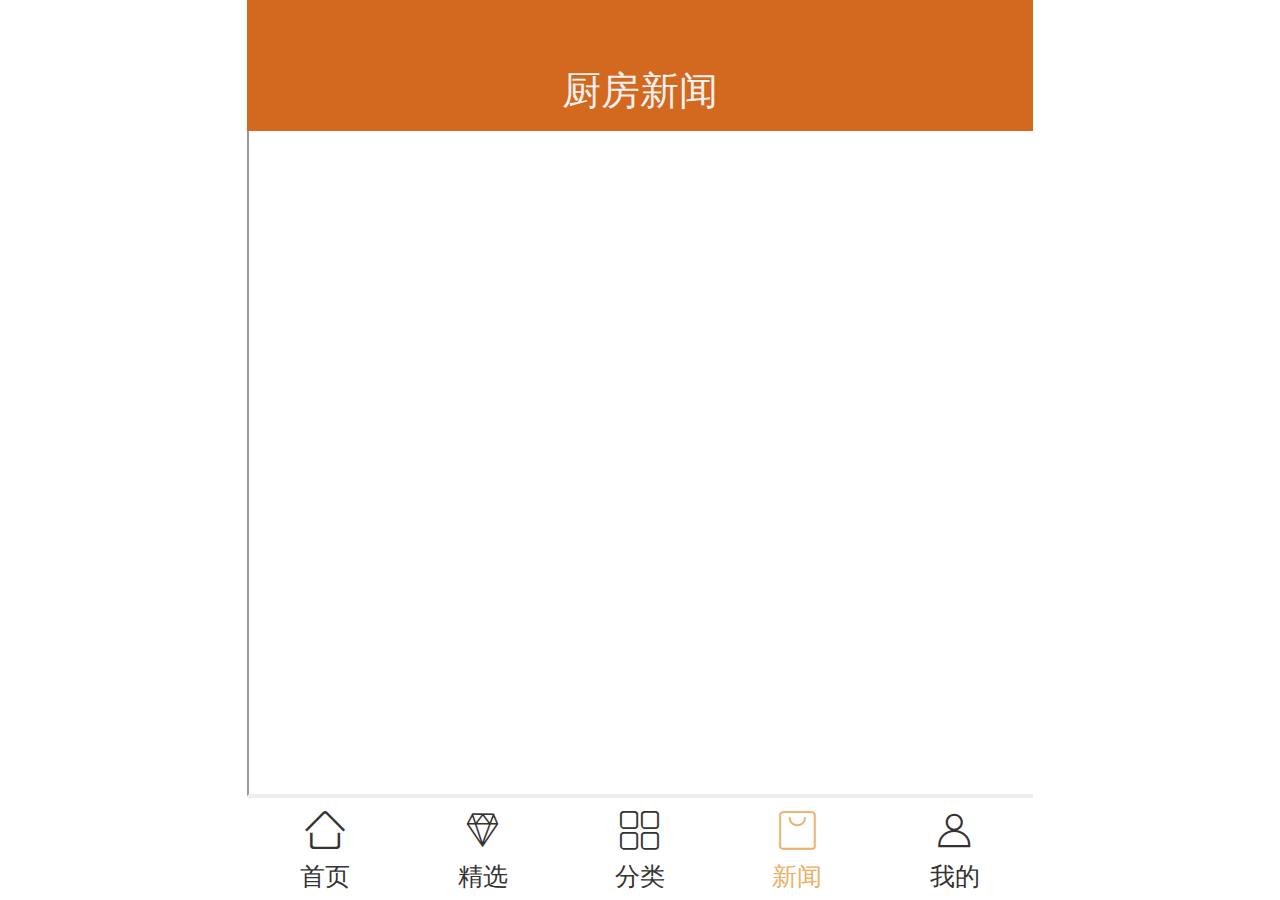
<file: src/main/resources/static/html/xiangqing.html>
<!DOCTYPE html>
<html lang="en">
<head>
    <meta charset="UTF-8">
    <meta name="viewport" content="width=device-width, initial-scale=1.0">
    <meta http-equiv="X-UA-Compatible" content="ie=edge">
    <title>厨房新闻</title>
    <link rel="stylesheet" href="../css/base.css">
	<link rel="stylesheet" href="../css/master.css">
	<link rel="stylesheet" href="../fonts/iconfont.css">
	<script src="../js/rem.js"></script>

    <link rel="stylesheet" href="../css/vvv.css"/>
<script src="https://cdn.jsdelivr.net/npm/jquery@1.12.4/dist/jquery.min.js"></script>

    <script src="../js/vue.min.js"></script>
</head>
<script>
	 function GetQueryString(name){
        var reg = new RegExp("(^|&)"+ name +"=([^&]*)(&|$)");
        var r = window.location.search.substr(1).match(reg);//search,查询？后面的参数，并匹配正则
        if(r!=null)return  unescape(r[2]); return null;
    }
    $(function () {
        var id = GetQueryString("id");
        var body = new Vue({
            el: '#div',
            data: {
                show: "",

            }
        })
        $.ajax({
            type:"post",
            url:"http://localhost:8080/details/"+id,
            dataType:"json",
            success:function(data){
             
                
                $("#div").prop("src",data.data.text)
					
            }

        })
    })

</script>
<body>
    <div class="container">
		<header class="gwc_header">
			<h1>厨房新闻</h1>
		<!--	<span class="gwc_bianji">编辑</sapn>-->
		</header>
	
		<iframe id="div"  style="margin-top: -10%;" src="" width="100%" height="140%" scrolling="yes"></iframe>

		
		<div class="content h_content">
			
		</div>


			
			
			
			
			
			
			
			
			
			
			
			
			
			
			
			
			
			
		

		<footer class="gwc_footer">
			<ul class="footer_list">
				<li>
					<a href="./shouye.html">
						<i class="iconfont">&#xe605;</i>
						<p>首页</p>
					</a>
				</li>
				<li>
					<a href="./jingxuan.html">
						<i class="iconfont">&#xe60a;</i>
						<p>精选</p>
					</a>
				</li>
				<li>
					<a href="./fenlie.html">
						<i class="iconfont">&#xe671;</i>
						<p>分类</p>
					</a>
				</li>
				<li>
					<a href="javasrcipt:;">
						<i class="iconfont">&#xe603;</i>
						<p>新闻</p>
					</a>
				</li>
				<li>
					<a href="./wode.html">
						<i class="iconfont">&#xe619;</i>
						<p>我的</p>
					</a>
				</li>
			</ul>
		</footer>
	</div>

</body>
</html>
</file>
<file: src/main/resources/static/fonts/demo.css>
/* Logo 字体 */
@font-face {
  font-family: "iconfont logo";
  src: url('https://at.alicdn.com/t/font_985780_km7mi63cihi.eot?t=1545807318834');
  src: url('https://at.alicdn.com/t/font_985780_km7mi63cihi.eot?t=1545807318834#iefix') format('embedded-opentype'),
    url('https://at.alicdn.com/t/font_985780_km7mi63cihi.woff?t=1545807318834') format('woff'),
    url('https://at.alicdn.com/t/font_985780_km7mi63cihi.ttf?t=1545807318834') format('truetype'),
    url('https://at.alicdn.com/t/font_985780_km7mi63cihi.svg?t=1545807318834#iconfont') format('svg');
}

.logo {
  font-family: "iconfont logo";
  font-size: 160px;
  font-style: normal;
  -webkit-font-smoothing: antialiased;
  -moz-osx-font-smoothing: grayscale;
}

/* tabs */
.nav-tabs {
  position: relative;
}

.nav-tabs .nav-more {
  position: absolute;
  right: 0;
  bottom: 0;
  height: 42px;
  line-height: 42px;
  color: #666;
}

#tabs {
  border-bottom: 1px solid #eee;
}

#tabs li {
  cursor: pointer;
  width: 100px;
  height: 40px;
  line-height: 40px;
  text-align: center;
  font-size: 16px;
  border-bottom: 2px solid transparent;
  position: relative;
  z-index: 1;
  margin-bottom: -1px;
  color: #666;
}


#tabs .active {
  border-bottom-color: #f00;
  color: #222;
}

.tab-container .content {
  display: none;
}

/* 页面布局 */
.main {
  padding: 30px 100px;
  width: 960px;
  margin: 0 auto;
}

.main .logo {
  color: #333;
  text-align: left;
  margin-bottom: 30px;
  line-height: 1;
  height: 110px;
  margin-top: -50px;
  overflow: hidden;
  *zoom: 1;
}

.main .logo a {
  font-size: 160px;
  color: #333;
}

.helps {
  margin-top: 40px;
}

.helps pre {
  padding: 20px;
  margin: 10px 0;
  border: solid 1px #e7e1cd;
  background-color: #fffdef;
  overflow: auto;
}

.icon_lists {
  width: 100% !important;
  overflow: hidden;
  *zoom: 1;
}

.icon_lists li {
  width: 100px;
  margin-bottom: 10px;
  margin-right: 20px;
  text-align: center;
  list-style: none !important;
  cursor: default;
}

.icon_lists li .code-name {
  line-height: 1.2;
}

.icon_lists .icon {
  display: block;
  height: 100px;
  line-height: 100px;
  font-size: 42px;
  margin: 10px auto;
  color: #333;
  -webkit-transition: font-size 0.25s linear, width 0.25s linear;
  -moz-transition: font-size 0.25s linear, width 0.25s linear;
  transition: font-size 0.25s linear, width 0.25s linear;
}

.icon_lists .icon:hover {
  font-size: 100px;
}

.icon_lists .svg-icon {
  /* 通过设置 font-size 来改变图标大小 */
  width: 1em;
  /* 图标和文字相邻时，垂直对齐 */
  vertical-align: -0.15em;
  /* 通过设置 color 来改变 SVG 的颜色/fill */
  fill: currentColor;
  /* path 和 stroke 溢出 viewBox 部分在 IE 下会显示
      normalize.css 中也包含这行 */
  overflow: hidden;
}

.icon_lists li .name,
.icon_lists li .code-name {
  color: #666;
}

/* markdown 样式 */
.markdown {
  color: #666;
  font-size: 14px;
  line-height: 1.8;
}

.highlight {
  line-height: 1.5;
}

.markdown img {
  vertical-align: middle;
  max-width: 100%;
}

.markdown h1 {
  color: #404040;
  font-weight: 500;
  line-height: 40px;
  margin-bottom: 24px;
}

.markdown h2,
.markdown h3,
.markdown h4,
.markdown h5,
.markdown h6 {
  color: #404040;
  margin: 1.6em 0 0.6em 0;
  font-weight: 500;
  clear: both;
}

.markdown h1 {
  font-size: 28px;
}

.markdown h2 {
  font-size: 22px;
}

.markdown h3 {
  font-size: 16px;
}

.markdown h4 {
  font-size: 14px;
}

.markdown h5 {
  font-size: 12px;
}

.markdown h6 {
  font-size: 12px;
}

.markdown hr {
  height: 1px;
  border: 0;
  background: #e9e9e9;
  margin: 16px 0;
  clear: both;
}

.markdown p {
  margin: 1em 0;
}

.markdown>p,
.markdown>blockquote,
.markdown>.highlight,
.markdown>ol,
.markdown>ul {
  width: 80%;
}

.markdown ul>li {
  list-style: circle;
}

.markdown>ul li,
.markdown blockquote ul>li {
  margin-left: 20px;
  padding-left: 4px;
}

.markdown>ul li p,
.markdown>ol li p {
  margin: 0.6em 0;
}

.markdown ol>li {
  list-style: decimal;
}

.markdown>ol li,
.markdown blockquote ol>li {
  margin-left: 20px;
  padding-left: 4px;
}

.markdown code {
  margin: 0 3px;
  padding: 0 5px;
  background: #eee;
  border-radius: 3px;
}

.markdown strong,
.markdown b {
  font-weight: 600;
}

.markdown>table {
  border-collapse: collapse;
  border-spacing: 0px;
  empty-cells: show;
  border: 1px solid #e9e9e9;
  width: 95%;
  margin-bottom: 24px;
}

.markdown>table th {
  white-space: nowrap;
  color: #333;
  font-weight: 600;
}

.markdown>table th,
.markdown>table td {
  border: 1px solid #e9e9e9;
  padding: 8px 16px;
  text-align: left;
}

.markdown>table th {
  background: #F7F7F7;
}

.markdown blockquote {
  font-size: 90%;
  color: #999;
  border-left: 4px solid #e9e9e9;
  padding-left: 0.8em;
  margin: 1em 0;
}

.markdown blockquote p {
  margin: 0;
}

.markdown .anchor {
  opacity: 0;
  transition: opacity 0.3s ease;
  margin-left: 8px;
}

.markdown .waiting {
  color: #ccc;
}

.markdown h1:hover .anchor,
.markdown h2:hover .anchor,
.markdown h3:hover .anchor,
.markdown h4:hover .anchor,
.markdown h5:hover .anchor,
.markdown h6:hover .anchor {
  opacity: 1;
  display: inline-block;
}

.markdown>br,
.markdown>p>br {
  clear: both;
}


.hljs {
  display: block;
  background: white;
  padding: 0.5em;
  color: #333333;
  overflow-x: auto;
}

.hljs-comment,
.hljs-meta {
  color: #969896;
}

.hljs-string,
.hljs-variable,
.hljs-template-variable,
.hljs-strong,
.hljs-emphasis,
.hljs-quote {
  color: #df5000;
}

.hljs-keyword,
.hljs-selector-tag,
.hljs-type {
  color: #a71d5d;
}

.hljs-literal,
.hljs-symbol,
.hljs-bullet,
.hljs-attribute {
  color: #0086b3;
}

.hljs-section,
.hljs-name {
  color: #63a35c;
}

.hljs-tag {
  color: #333333;
}

.hljs-title,
.hljs-attr,
.hljs-selector-id,
.hljs-selector-class,
.hljs-selector-attr,
.hljs-selector-pseudo {
  color: #795da3;
}

.hljs-addition {
  color: #55a532;
  background-color: #eaffea;
}

.hljs-deletion {
  color: #bd2c00;
  background-color: #ffecec;
}

.hljs-link {
  text-decoration: underline;
}

/* 代码高亮 */
/* PrismJS 1.15.0
https://prismjs.com/download.html#themes=prism&languages=markup+css+clike+javascript */
/**
 * prism.js default theme for JavaScript, CSS and HTML
 * Based on dabblet (http://dabblet.com)
 * @author Lea Verou
 */
code[class*="language-"],
pre[class*="language-"] {
  color: black;
  background: none;
  text-shadow: 0 1px white;
  font-family: Consolas, Monaco, 'Andale Mono', 'Ubuntu Mono', monospace;
  text-align: left;
  white-space: pre;
  word-spacing: normal;
  word-break: normal;
  word-wrap: normal;
  line-height: 1.5;

  -moz-tab-size: 4;
  -o-tab-size: 4;
  tab-size: 4;

  -webkit-hyphens: none;
  -moz-hyphens: none;
  -ms-hyphens: none;
  hyphens: none;
}

pre[class*="language-"]::-moz-selection,
pre[class*="language-"] ::-moz-selection,
code[class*="language-"]::-moz-selection,
code[class*="language-"] ::-moz-selection {
  text-shadow: none;
  background: #b3d4fc;
}

pre[class*="language-"]::selection,
pre[class*="language-"] ::selection,
code[class*="language-"]::selection,
code[class*="language-"] ::selection {
  text-shadow: none;
  background: #b3d4fc;
}

@media print {

  code[class*="language-"],
  pre[class*="language-"] {
    text-shadow: none;
  }
}

/* Code blocks */
pre[class*="language-"] {
  padding: 1em;
  margin: .5em 0;
  overflow: auto;
}

:not(pre)>code[class*="language-"],
pre[class*="language-"] {
  background: #f5f2f0;
}

/* Inline code */
:not(pre)>code[class*="language-"] {
  padding: .1em;
  border-radius: .3em;
  white-space: normal;
}

.token.comment,
.token.prolog,
.token.doctype,
.token.cdata {
  color: slategray;
}

.token.punctuation {
  color: #999;
}

.namespace {
  opacity: .7;
}

.token.property,
.token.tag,
.token.boolean,
.token.number,
.token.constant,
.token.symbol,
.token.deleted {
  color: #905;
}

.token.selector,
.token.attr-name,
.token.string,
.token.char,
.token.builtin,
.token.inserted {
  color: #690;
}

.token.operator,
.token.entity,
.token.url,
.language-css .token.string,
.style .token.string {
  color: #9a6e3a;
  background: hsla(0, 0%, 100%, .5);
}

.token.atrule,
.token.attr-value,
.token.keyword {
  color: #07a;
}

.token.function,
.token.class-name {
  color: #DD4A68;
}

.token.regex,
.token.important,
.token.variable {
  color: #e90;
}

.token.important,
.token.bold {
  font-weight: bold;
}

.token.italic {
  font-style: italic;
}

.token.entity {
  cursor: help;
}
</file>
<file: src/main/resources/static/fonts/iconfont.css>
@font-face {font-family: "iconfont";
  src: url('iconfont.eot?t=1569327479863'); /* IE9 */
  src: url('iconfont.eot?t=1569327479863#iefix') format('embedded-opentype'), /* IE6-IE8 */
  url('[data-uri]') format('woff2'),
  url('iconfont.woff?t=1569327479863') format('woff'),
  url('iconfont.ttf?t=1569327479863') format('truetype'), /* chrome, firefox, opera, Safari, Android, iOS 4.2+ */
  url('iconfont.svg?t=1569327479863#iconfont') format('svg'); /* iOS 4.1- */
}

.iconfont {
  font-family: "iconfont" !important;
  font-size: 16px;
  font-style: normal;
  -webkit-font-smoothing: antialiased;
  -moz-osx-font-smoothing: grayscale;
}

.icon-T:before {
  content: "\e600";
}

.icon-weibo:before {
  content: "\e643";
}

.icon-servicezhengpinbaozhang:before {
  content: "\e601";
}

.icon-shoucang:before {
  content: "\e606";
}

.icon-shouye2:before {
  content: "\e605";
}

.icon-gerenzhongxindingdantuihuozhong:before {
  content: "\e623";
}

.icon-xiazai41:before {
  content: "\e616";
}

.icon-7tiantuihuo:before {
  content: "\e66c";
}

.icon-qq-copy:before {
  content: "\e67f";
}

.icon-fenlei:before {
  content: "\e671";
}

.icon-gongzhonghao:before {
  content: "\e63e";
}

.icon-yijianfankui1:before {
  content: "\e63b";
}

.icon-xialasanjiao-copy:before {
  content: "\e7cf";
}

.icon-lianjie:before {
  content: "\e607";
}

.icon-zhengpinbaozhang2:before {
  content: "\e722";
}

.icon-daishouhuo-01:before {
  content: "\e610";
}

.icon-tongzhi-hui:before {
  content: "\e60b";
}

.icon-youhuiquan:before {
  content: "\e63f";
}

.icon-zaixiankefu:before {
  content: "\e61c";
}

.icon-gouwu:before {
  content: "\e603";
}

.icon-dizhi:before {
  content: "\e604";
}

.icon-dingdan:before {
  content: "\e645";
}

.icon-tubiaolunkuo-:before {
  content: "\e60c";
}

.icon-daifukuan:before {
  content: "\e609";
}

.icon-dayuhao:before {
  content: "\e625";
}

.icon-xiaoyuhao:before {
  content: "\e628";
}

.icon-Group-:before {
  content: "\e6ae";
}

.icon-jingxuan-:before {
  content: "\e60a";
}

.icon-aixin:before {
  content: "\e61a";
}

.icon-pingjia:before {
  content: "\e714";
}

.icon-wode:before {
  content: "\e619";
}

.icon-sanjiaoxing:before {
  content: "\e60d";
}

.icon-xiaoxi:before {
  content: "\e64b";
}

.icon-sousuo:before {
  content: "\e7d2";
}

.icon-shezhi:before {
  content: "\e640";
}

.icon-daifahuo:before {
  content: "\e615";
}

.icon-yaoqinghaoyou:before {
  content: "\e632";
}
</file>
<file: src/main/resources/static/css/base.css>
/* -----公用样式表----- */
body,ul,dl,dt,dd,p,ol,h1,h2,h3,h4,h5,h6,form,img,table,fieldset,legend,hr,input,nav,menu,figure,figcaption{margin:0; padding:0;}
ul,li,ol{list-style:none;}
img,fieldset{border:0; }
img{display:block;}
a{text-decoration:none; color:#333;}
h1,h2,h3,h4,h5,h6{font-weight:100;}
body{ font-family:"微软雅黑";}
input,a{outline:none;}
figure{margin: 0;}

html,body{height: 100%;}

.container{
	max-width: 7.68rem;
	margin: 0 auto;
	height: 100%;
	display: flex;
	flex-direction: column;
	overflow: hidden;
}
/* -----头部----- */
header{
	flex: 0 0 1.28rem;
	box-sizing: border-box;
	background: chocolate;
	position: relative;
}


/* -----内容----- */
.content{
	flex: 1;
	overflow: auto;
}
.content::-webkit-scrollbar{
    display: none;
}


/* -----页脚----- */
footer{
	flex: 0 0 1.02rem;
	border-top: 0.02rem solid #eee;
	box-sizing: border-box;
	overflow: hidden;
}
.footer_list{
	display: flex;
	justify-content: space-around;
}
.footer_list li{
	width: 0.72rem;
	text-align: center;
	margin-top: 0.12rem;
}
.footer_list li a i{
	font-size: 0.38rem;
}
.footer_list li a p{
	font-size: 0.24rem;
	line-height: 0.48rem;
}




/* bigbox */
.bigbox{
	max-width: 750px;
	height: 100%;
	margin: 0 auto;
	background-color: #fff;
	display: flex;
	flex-direction: column;
}

/* main */
.main{
	flex: 1;
	overflow: auto;
}
</file>
<file: src/main/resources/static/css/master.css>
/* ----------首页——精选--------- */
.h_header h1{
	color: #fff;
	font-size: 0.4rem;
	margin: 0.56rem 0 0 0.28rem;
	float: left;
}
.h_header i{
	display: block;
	color: #fff;
	float: right;
	margin: 0.58rem 0.3rem 0 0 ;
	font-size: 0.52rem;
}

.h_content{
    padding: 0 0.28rem;
    /* overflow: hidden; */
}
.h_content_list_wrap{
    width: 100%;
    height: 1.3rem;
    box-sizing: border-box;
    overflow: scroll;
}
.h_content_list_wrap::-webkit-scrollbar{
    display: none;
}
.h_content_list{
    width: 110%;
    height: 0.5rem;
    padding-top: 0.14rem;
}
.h_content_list li{
    float: left;
    width: 0.56rem;
    margin-right: 0.78rem;
    height: 0.4rem;
}
.h_content_list li a{
    font-size: 0.28rem;
    color: #333;
    padding-bottom: 0.05rem;
}
.h_content_list li:nth-last-child(1){
    margin-right: 0;
}
.h_content_list li:nth-child(1) a{
    border-bottom: 1px solid #ef972a;
    color: #EDA852;
}
#banner img{
    width: 100%;
}
#h_main{
    margin-top: 0.34rem;
}
#h_main h2{
    font-size: 0.32rem;
    color: #333;
    line-height: 0.44rem;
    font-weight: 600;
    margin-bottom: 0.14rem;
}
.h_main_bg {
    display: flex;
    justify-content: space-between;
}
.h_main_bg li{
    width: 1.24rem;
    text-align: center;
}
.h_main_bg li img{
    width: 1.24rem;
    height:1.90rem;
}
.h_main_bg li span{
    display: block;
    font-size: 0.24rem;
    line-height: 0.34rem;
    margin-top: 0.14rem;
}
.h_banner{
    margin-top: 0.4rem;
}
.h_banner img{
    width: 100%;
}
.h_banner_p1{
    font-size: 0.28rem;
    line-height: 0.4rem;
    color: #333;
    margin-top: 0.2rem;
}
.h_banner_p2{
    font-size: 0.24rem;
    line-height: 0.34rem;
    color: #999797;
    margin-top: 0.06rem;
}
.h_banner_p2 span{
    float: right;
}
.h_footer ul li:nth-child(1) a{
	color: #ECB067;
}

/* ----------首页——穿搭--------- */
.cd_content_list li:nth-child(2) a{
    border-bottom: 1px solid #ef972a;
    color: #EDA852;
}
.cd_content_list li:nth-child(1) a{
    border-bottom: 0;
    color: #333;
}
.cd_main{
    margin-top: 0.06rem;
}
.cd_main_bg1{
    width: 3.44rem;
    height: 4.04rem;
    float: left;
}
.cd_main_bg2{
    width: 2.18rem;
    height: 2.48rem;
    margin-left: 0.66rem;
}
.cd_mains_box{
    width: 3.14rem;
    height: 0.9rem;
}
.cd_mains_wrap{
    height: 4.04rem;
    background: #f8f7f7;
}
.cd_mains{
    float: right;
    width: 3.46rem;
    height: 4.04rem;
    overflow: hidden;
}
.cd_mains_box{
    width: 3.14rem;
    height: 0.9rem;
    border: 0.02rem solid #333;
    color: #333;
    text-align: center;
    margin: 0.16rem 0.16rem 0.24rem;
}
.cd_mains_box p{
    font-size: 0.24rem;
    line-height: 0.34rem;
    letter-spacing: 4px;
    margin-top: 0.1rem;
}
.cd_mains_box span{
    font-size: 0.2rem;
    line-height: 0.28rem;
}
.cd_main_p1{
    font-size: 0.28rem;
    line-height: 0.4rem;
    color: #333;
    margin-top: 0.2rem;
}
.cd_main_p2{
    font-size: 0.24rem;
    line-height: 0.34rem;
    color: #999797;
    margin-top: 0.08rem;
}
.cd_span2{
    float: right;
}
.cd_footer ul li:nth-child(1) a{
	color: #ECB067;
}

/* ----------文章点击--------- */
#wz_bg{
    width: 100%;
    height: 4.06rem;
    overflow: hidden;
    position: relative;
}
#wz_bg em{
    width:100%;
    height:4.06rem;
    display:block;
    position:absolute;
    left:0;
    top:0;
    background:rgba(0,0,0,0.2);
    z-index:1;
}
#wz_bg img{
    width: 100%;
    height: 100%;
}
.wz_box{
    width: 100%;
    position: absolute;
    left: 0;
    top: 0;
    z-index: 3;
}
#wz_bg .iconfont{
    color: #FEFFFE;
    font-size: 0.32rem;
    text-align: center;
    line-height: 0.48rem;
    float: left;
}
#wz_bg .iconfont:nth-child(1){
    margin: 0.66rem 0 0 0.28rem;
}
#wz_bg .iconfont:nth-child(2){
    float: right;
    margin: 0.66rem 0.28rem 0 0;
}
.yuan{
    display: block;
    width:0.48rem;
    height:0.48rem;
    background:rgba(51,51,51,1);
    border-radius:50%;
    opacity:0.66;
}
.wz_txt{
    height: 0.42rem;
    font-size: 0.32rem;
    color: #fff;
    margin: 2.8rem 0 0 0.28rem;
}
.wz_date{
    display: block;
    height: 0.32rem;
    font-size: 0.28rem;
    color: #fff;
    margin: 0.22rem 0 0 0.28rem;
}
#wz_main{
    width: 6.68rem;
    height: 3.12rem;
    border-left: 0.08rem solid #eaeaea;
    margin: 0.88rem 0 0 0.28rem;
    padding-left: 0.2rem;
    padding-top:0.1px;
}
.wz_p1{
    margin-top: -0.08rem;
    font-size: 0.26rem;
    letter-spacing: 1px;
}
.wz_p2{
    font-size: 0.26rem;
    color: #333;
    line-height: 0.4rem;
    letter-spacing: 1px;
}
.wz_p3{
    font-size: 0.21rem;
    color: #757575;
    line-height: 0.32rem;
    margin-top: 0.24rem;
    letter-spacing: 0.5px;
}
.wz_img{
    width: 6.94rem;
    height: 3.54rem;
    margin: 0.72rem 0 0 0.28rem;
}
.wz_img img{
    width: 100%;
}

#wz_footer{
	height: 0.99rem;
	box-sizing: border-box;
	border-top: 0.02rem solid #eaeaea;
	display: flex;
	padding: 0 0.28rem 0 0.48rem;
	justify-content: space-between;
	align-items: center;

}
#wz_footer input{
	height: 0.54rem;
	width: 2.34rem;
	border: 0;
	background-color: #efefef;
	border-radius: 0.03rem;
	box-sizing: border-box;
	padding-left: 0.2rem;
}
#wz_footer:after{
	content: '赶紧参与评论吧~';
	font-size: 0.2rem;
	color: #919191;
	position: absolute;
	left: 0.9rem;
}
.talk{
	margin-left: 1.3rem;
	color: #333333;
}
.talk span{
	font-size: 0.39rem;
}
.loves span{
	font-size: 0.39rem;
}
.talk,.loves{
	text-align: center;
}

.withs{
	display: block;
	width: 1.28rem;
	height: 0.48rem;
	background-color: #333333;
	color: #ffffff;
	font-size: 0.22rem;
	line-height: 0.48rem;
	border-radius: 0.04rem;
	text-align: center;
	position: relative;
}
.withs::after{
    content: '4';
	display: block;
	width: 0.28rem;
    height: 0.28rem;
	font-size: 0.21rem;
    line-height: 0.32rem;
	border-radius: 50%;
	background-color: #f04444;
	position: absolute;
	right: -0.12rem;
	top: -0.12rem;
}

/* ----------精选--------- */
#jx_header{

}
#jx_ipt{
    width: 6.88rem;
    height: 0.48rem;
    margin: 0.6rem 0 0 0.32rem;
    border: 0;
    border-radius: 0.24rem;
    text-indent: 0.2rem;
}
#jx_header ::placeholder{
    display: block;
    width: 100%;
    font-size: 0.24rem;
    text-align: center;
    letter-spacing: 0.5px;
    color: #999797;
}

.jx_content{
    padding: 0 0.28rem;
    overflow: scroll;
}
.jx_content_list li{
    float: left;
    width: 0.56rem;
    height: 0.4rem;
    margin: 0.14rem 0.8rem 0.14rem 0;
}
.jx_content_list li a{
    font-size: 0.28rem;
    color: #333;
    padding-bottom: 0.05rem;
}
.jx_content_list li:nth-last-child(1){
    margin: 0.2rem 0 0 -0.16rem;
    width: 0.3rem;
}
.jx_content_list li:nth-child(1) a{
    border-bottom: 1px solid #ef972a;
    color: #EDA852;
}
#jx_banner{
    clear: both;
    width: 6.94rem;
    height: 2.62rem;
}
#jx_banner img{
    width: 100%;
}
.jx_zhengpin{
    display: flex;
    justify-content: space-between;
    margin: 0.34rem 0 0.28rem;
}
.jx_zhengpin li{
    font-size: 0.22rem;
    height: 0.4rem;
    line-height: 0.3rem;
    overflow: hidden;
}
.jx_zhengpin i{
    display: block;
    float: left;
    color: #E58E00;
    margin-top: 0.02rem;
}
.jx_zhengpin span{
    display: block;
    float: left;
    letter-spacing: 0.5px;
}
.jx_item_wrap{
    display: flex;
    width: 100%;
    height: 3.3rem;
    flex-direction: column;
    justify-content: space-between;
}
.jx_item{
    display: flex;
    justify-content: space-between;
}
.jx_item li{
    width: 1.22rem;
    height: 1.46rem;
    text-align: center;
}
.jx_item_box{
    width: 1.22rem;
    height: 1.14rem;
    position: relative;
    background: #f4f3f3;
    border-radius: 0.05rem;
}
.jx_item_box img{
    position: absolute;
    display: block;
    max-height: 1.02rem;
    max-width: 0.96rem;
    left: 0;
    top: 0;
    right: 0;
    bottom: 0;
    margin: auto;
}
.jx_item li p{
    color: #333;
    font-size: 0.24rem;
    height: 0.32rem;
}

.jx_renqi{
    width: 100%;
    height: 0.42rem;
    margin-top: 0.26rem;
}
.jx_renqi h3{
    float: left;
    line-height: 0.42rem;
    font-size: 0.32rem;
}
.jx_renqi a{
    float: right;
    line-height: 0.42rem;
    font-size: 0.24rem;
    color: #9a9a9a;
}
.jx_bottom{
    width: 100%;
    height: 2.14rem;
    margin-top: 0.32rem;
    background: #ffb62b url() center/cover;
    border-radius: 0.05rem;
    overflow: hidden;
}
.jx_bottom p:nth-child(1){
    font-size: 0.24rem;
    color: #fbf9d8;
    line-height: 0.36rem;
    margin: 0.44rem 0 0 0.38rem;
}
.jx_bottom p:nth-child(2){
    font-size: 0.32rem;
    color: #fff9ff;
    line-height: 0.46rem;
    margin-left: 0.38rem;
}
.jx_bottom a{
    display: block;
    width: 1.46rem;
    height: 0.4rem;
    border-radius: 0.2rem;
    font-size: 0.2rem;
    color: #fcecce;
    background: #fe8725;
    text-align: center;
    line-height: 0.4rem;
    margin: 0.24rem 0 0 0.32rem;
}
.jx_footer ul li:nth-child(2) a{
    color: #ECB16A;
}

/* ----------精选—搭配--------- */
.dp_content{
    padding: 0 0.28rem;
}
.dp_content_list li{
    float: left;
    width: 0.56rem;
    height: 0.4rem;
    margin: 0.14rem 0.8rem 0.14rem 0;
}
.dp_content_list li a{
    font-size: 0.28rem;
    color: #333;
    padding-bottom: 0.05rem;
}
.dp_content_list li:nth-last-child(1){
    margin: 0.2rem 0 0 -0.16rem;
    width: 0.3rem;
}
.dp_content_list li:nth-child(2) a{
    border-bottom: 1px solid #ef972a;
    color: #EDA852;
}
#dp_banner{
    width: 6.94rem;
    height: 3rem;
    clear: both;
}
#dp_banner img{
    width: 100%;
}
#dp_main{
    margin-top: 0.2rem;
}
.dp_main_bg {
    display: flex;
    justify-content: space-between;
}
.dp_main_bg li{
    width: 1.48rem;
    height: 2.52rem;
    text-align: center;
}
.dp_mian_box{
    width: 1.48rem;
    height: 2.06rem;
    background: #f8f7f7;
    position: relative;
}
.dp_main_bg li img{
    max-width: 0.95rem;
    max-height: 1.86rem;
    position: absolute;
    left: 0;
    top: 0;
    right: 0;
    bottom: 0;
    margin: auto;
}
.dp_main_bg li span{
    display: block;
    font-size: 0.24rem;
    line-height: 0.34rem;
    margin-top: 0.14rem;
}
.dp_bolang{
    height: 0.58rem;
    overflow: hidden;
    margin-top: 0.32rem;
}
.dp_bolang img{
    width: 1.12rem;
    height: 0.5rem;
    float: left;
    margin: 0 0.88rem 0 0.9rem;
}
.dp_bolang p{
    font-size: 0.4rem;
    color: #F38C00;
    height: 0.54rem;
    float: left;
    margin-top: 0.04rem;
}
.dp_h{
    height: 0.5rem;
    overflow: hidden;
    margin-top: 0.16rem;
}
.dp_h p{
    font-size: 0.32rem;
    color: #333;
    width: 1.92rem;
    height: 0.42rem;
    float: left;
    margin: 0.02rem 0.34rem 0 2.34rem;
}
.dp_h img{
    width: 1.12rem;
    height: 0.5rem;
    float: left;
}
.dp_list{
    height: 2.88rem;
    margin-top: 0.18rem;
    display: flex;
    justify-content: space-between;
    flex-wrap: wrap;
}
.dp_list li{
    width: 3.34rem;
    height: 2.88rem;
}
.dp_list li img{
    width: 100%;
}
.dp_list li p{
    height: 0.38rem;
    font-size: 0.28rem;
    color: #333;
    text-align: center;
    margin: 0.1rem 0;
}
.dp_footer ul li:nth-child(2) a{
    color: #ECB16A;
}

/* ----------精选—上新--------- */
.sx_content{
    padding: 0 0.28rem;
}
.sx_content_list li{
    float: left;
    width: 0.56rem;
    height: 0.4rem;
    margin: 0.14rem 0.8rem 0.14rem 0;
}
.sx_content_list li a{
    font-size: 0.28rem;
    color: #333;
    padding-bottom: 0.05rem;
}
.sx_content_list li:nth-last-child(1){
    margin: 0.2rem 0 0 -0.16rem;
    width: 0.3rem;
}
.sx_content_list li:nth-child(3) a{
    border-bottom: 1px solid #ef972a;
    color: #EDA852;
}
.sx_dream{
    height: 0.74rem;
    clear: both;
    overflow: hidden;
    padding-top: 0.14rem;
}
.sx_dream_touxiang{
    width: 0.64rem;
    height: 0.64rem;
    border-radius: 50%;
    border: 0.02rem solid #979797;
    position: relative;
    float: left;
    margin-top: 0.04rem;
}
.sx_dream_touxiang img{
    max-width: 0.44rem;
    max-height: 0.44rem;
    position: absolute;
    left: 0;
    top: 0;
    right: 0;
    bottom: 0;
    margin: auto;
}
.sx_user{
    height: 0.74rem;
    margin-left: 0.24rem;
    float: left;
}
.sx_name{
    font-size: 0.26rem;
    font-weight: 600;
    line-height: 0.38rem;
    color: #333;
}
.sx_date{
    font-size: 0.22rem;
    color: #999;
    line-height: 0.32rem;
    margin-top: 0.04rem;
}
.sx_pingpai{
    font-size: 0.28rem;
    color: #333;
    line-height: 0.38rem;
    float: left;
    margin-left: 0.26rem;
}
.sx_more{
    width: 1.52rem;
    height: 0.36rem;
    border:  0.02rem solid #333;
    border-radius: 0.06rem;
    float: right;
}
.sx_more a{
    display: block;
    color: #999;
    font-size: 0.24rem;
    text-align: center;
    line-height: 0.3rem;
    height: 0.36rem;
    text-align: center;
    text-indent: 0.25rem;
}
.sx_item{
    display: flex;
    justify-content: space-between;
    flex-wrap: wrap;
}
.sx_item li{
    margin-top: 0.22rem;
}
.sx_item_box{
    width: 2.16rem;
    height: 2.16rem;
    position: relative;
}
.sx_item_box img{
    max-width: 2.06rem;
    max-height: 2rem;
    position: absolute;
    left: 0;
    top: 0;
    right: 0;
    bottom: 0;
    margin: auto;
}
.sx_item_p{
    margin: 0.06rem 0 0 0.38rem;
    font-size: 0.28rem;
    color: #333;
}

.sx_footer ul li:nth-child(2) a{
    color: #ECB16A;
}

/* ----------精选—热销--------- */
.rx_content{
    background: #ebebeb;
}
.rx_content_list{
    height: 0.76rem;
    padding: 0 0.28rem;
    background: #fff;
}
.rx_content_list li{
    float: left;
    width: 0.56rem;
    height: 0.4rem;
    margin: 0.14rem 0.8rem 0.14rem 0;
}
.rx_content_list li a{
    font-size: 0.28rem;
    color: #333;
    padding-bottom: 0.05rem;
}
.rx_content_list li:nth-last-child(1){
    margin: 0.2rem 0 0 -0.16rem;
    width: 0.3rem;
}
.rx_content_list li:nth-child(4) a{
    border-bottom: 1px solid #ef972a;
    color: #EDA852;
}
.rx_list{

}
.rx_list li{
    width: 3.72rem;
    height: 4.06rem;
    overflow: hidden;
    background: #fff;
    margin-top: 0.04rem;
}
.rx_box{
    width: 2.64rem;
    height: 2.64rem;
    margin: 0.1rem 0 0 0.58rem;
    position: relative;
}
.rx_box img{
    max-width: 2.17rem;
    max-height: 2.22rem;
    position: absolute;
    left: 0;
    top: 0;
    right: 0;
    bottom: 0;
    margin: auto;
}
.rx_list li h3{
    text-align: center;
    height: 0.38rem;
    font-size: 0.28rem;
    color: #333;
    margin-top: 0.04rem;
}
.rx_list_p1{
    float: left;
    height: 0.38rem;
    font-size: 0.28rem;
    color: #333;
    margin: 0.12rem 0 0 0.58rem;
}
.rx_list_p2{
    float: right;
    height: 0.32rem;
    font-size: 0.24rem;
    color: #999;
    margin: 0.16rem 0.4rem 0 0;
}
.rx_list li:nth-child(odd){
    float: left;
}
.rx_list li:nth-child(even){
    float: right;
}
.rx_footer ul li:nth-child(2) a{
    color: #ECB067;
}

/* ---------- 分类 --------- */
.fl_content{
    background: #f3f3f3;
}
.fl_title{
    height: 0.56rem;
    background: #fff;
    margin-bottom: 0.4rem;
}
.fl_title a{
    display: block;
    font-size: 0.24rem;
    width: 0.58rem;
    height: 0.32rem;
    line-height: 0.32rem;
    float: left;
    text-align: center;
    margin-top: 0.12rem;
}
.fl_title a:nth-child(1){
    color: #F5A84C;
    border-bottom: 0.02rem solid #F5A84C;
    margin-left: 2.49rem;
}
.fl_title a:nth-child(2){
    margin-left: 2.37rem;
}

.fl_ul{
    width: 100%;
    height: 100%;
    position: relative;
}
.fl_content::-webkit-scrollbar{
    display: none;
}
.fl_li{
    width: 1.32rem;
    height: 0.94rem;
}
.fl_li span{
    display: block;
    width: 1.32rem;
    height: 0.94rem;
    text-align: center;
    line-height: 0.94rem;
}
.fl_cur{
    background: #fff;
    color: #F5A84C;
}
.fl_rm{
    width: 6.18rem;
    height: 100%;
    position: absolute;
    right: 0;
    top: 0;
    background: #fff;
    display: none;
}
.rm_banner{
    width: 5.22rem;
    height: 2.18rem;
    margin: 0.3rem 0 0 0.48rem;
}
.fl_item{
    width: 100%;
}
.fl_item li{
    width: 33.33%;
    height: 2.37rem;
    float: left;
}
.fl_box{
    width: 1.6rem;
    height: 1.6rem;
    margin: 0.17rem 0 0 0.29rem;
    position: relative;
}
.fl_box img{
    max-width: 1.26rem;
    max-height: 1.24rem;
    position: absolute;
    left: 0;
    top: 0;
    right: 0;
    bottom: 0;
    margin: auto;
}
.fl__p{
    text-align: center;
}
.fl_active{
    display: block;
}

.fl_footer ul li:nth-child(3) a{
    color: #ECB067;
}


/* ---------- 分类 — 品牌 --------- */
.pp_content{
    background: #f3f3f3;
}
.pp_content::-webkit-scrollbar{
    display: none;
}
.pp_title{
    height: 0.56rem;
    background: #fff;
    margin-bottom: 0.2rem;
}
.pp_title a{
    display: block;
    font-size: 0.24rem;
    width: 0.58rem;
    height: 0.32rem;
    line-height: 0.32rem;
    float: left;
    text-align: center;
    margin-top: 0.12rem;
}
.pp_title a:nth-child(1){
    margin-left: 2.49rem;
}
.pp_title a:nth-child(2){
    margin-left: 2.37rem;
    color: #F5A84C;
    border-bottom: 0.02rem solid #F5A84C;
}

.pp_ul{
    width: 100%;
    height: 100%;
    position: relative;
}
.pp_li{
    width: 1.76rem;
    height: 0.76rem;
}
.pp_li span{
    display: block;
    width: 1.76rem;
    height: 0.76rem;
    text-align: center;
    line-height: 0.76rem;
    letter-spacing: 0.02rem;
}
.pp_cur{
    background: #fff;
    color: #F5A84C;
}
.pp_rm{
    width: 5.74rem;
    height: 100%;
    position: absolute;
    right: 0;
    top: 0;
    background: #fff;
    display: none;
}
.pp_rm_banner{
    width: 5.26rem;
    height: 2.4rem;
    border-radius: 0.06rem;
    background: rgba(0,0,0,0.3) url() no-repeat center/cover;
    margin-left: 0.2rem;
    overflow: hidden;
    position: relative;
}
.pp_re_banner_touxiang{
    width: 1.34rem;
    height: 1.16rem;
    background: #fff;
    border-radius: 0.06rem;
    margin: 0.64rem 0 0 0.22rem;
    float: left;
}
.pp_touxiang_txt{
    text-align: center;
    line-height: 1.16rem;
    font-size: 0.24rem;
    color: #333;
}
.pp_rm_name{
    float: left;
    margin: 0.64rem 0 0 0.2rem;
    line-height: 0.32rem;
    color: #fff;
}
.pp_rm_txt{
    width: 2.9rem;
    float: left;
    font-size: 0.24rem;
    color: #fff;
    margin: 0.12rem 0 0 0.2rem;
}
.pp_src{
    position: absolute;
    width: 1.56rem;
    height: 0.36rem;
    background: #EF921A;
    border-radius: 0.15rem;
    color: #fff;
    font-size: 0.24rem;
    text-align: center;
    line-height: 0.36rem;
    top: 0.54rem;
    right: 0.06rem;
}




.pp_item{
    width: 100%;
    display: flex;
    padding: 0 0.24rem 0 0.08rem;
    box-sizing: border-box;
    justify-content: space-between;
    margin-top: 0.42rem;
    flex-wrap: wrap;
}
.pp_item li{
    width: 1.62rem;
    height: 1.94rem;
    margin-bottom: 0.5rem;
}
.pp_box{
    width: 1.62rem;
    height: 1.62rem;
    position: relative;
}
.pp_box img{
    max-width: 1.11rem;
    max-height: 1.44rem;
    position: absolute;
    left: 0;
    top: 0;
    right: 0;
    bottom: 0;
    margin: auto;
}
.pp__p{
    height: 0.5rem;
    text-align: center;
    float: left;
    width: 100%;
}
.pp__p span{
    display: inline;
}
.pp_active{
    display: block;
}

.pp_footer ul li:nth-child(3) a{
    color: #ECB067;
}


/* ---------- 购物车 --------- */

.gwc_header{
    position: relative;
    color: #f4f0f0;
}
.gwc_header h1{
    text-align: center;
    font-size: 0.38rem;
    margin-top: 0.64rem;
}
.gwc_header span{
    color: #f4f0f0;
    font-size: 0.32rem;
    position: absolute;
    right: 0.28rem;
    bottom: 0.24rem;
}
.gwc_content{
    padding: 0 0.28rem;
}
.Clamisgold{
    height: 0.72rem;
}
.gwc_duihao{
    float: left;
    width: 0.4rem;
    height: 0.4rem;
    border-radius: 50%;
    margin-top: 0.26rem;
}
.gwc_duihao img{
    width: 100%
}


input[type="checkbox"] {
    width: 0.3rem;
    height: 0.3rem;
    position: relative;
    margin: 0.08rem 0 0 0.08rem;
}

input[type="checkbox"]::before {
    background: #fff url(../img/duihao2.png) no-repeat center/cover;
    content: "";
    position: absolute;
    border-radius: 50%;
    top: -0.08rem;
    left: -0.08rem;
    width: 0.4rem;
    height: 0.4rem;
}

input[type="checkbox"]:checked::before {
    background: #fff url(../img/duihao1.png) no-repeat center/cover;
    border-radius: 50%;
    content: "";
    position: absolute;
    top: -0.08rem;
    left: -0.08rem;
    width: 0.4rem;
}


.Clamisgold p{
    float: left;
    font-size: 0.28rem;
    color: #333;
    margin: 0.28rem 0 0 0.26rem;
}
.Clamisgold a{
    float: right;
    font-size: 0.24rem;
    margin-top: 0.4rem;
    color: #808080;
}
.gwc_solid{
    width: 100%;
    height: 0.08rem;
    background: #f7f7f7;
}
.gwc_list{
    height: 2.9rem;
    overflow: hidden;
}
.gwc_list .gwc_duihao{
    margin-top: 1.16rem;
}
.gwc_img{
    width: 1.9rem;
    height: 1.9rem;
    float: left;
    margin: 0.34rem 0 0 0.42rem;
}
.gwc_img img{
    width: 100%;
}
.gwc_txt{
    width: 3.82rem;
    height: 1.5rem;
    float: right;
    margin-top: 0.68rem;
    position: relative;
}
.gwc_txt_p1{
    width: 3.54rem;
    height: 0.38rem;
    font-size: 0.26rem;
    color: #333;
    overflow: hidden;
    white-space: nowrap;
    text-overflow: ellipsis;
}
.gwc_col{
    width: 1.5rem;
    height: 0.42rem;
    background: #f3f3f3;
    margin-top: 0.14rem;
    border-radius: 0.05rem;
    color: #939393;
    font-size: 0.24rem;
    line-height: 0.42rem;
}
.gwc_color{
    margin-left: 0.22rem;
    font-size: 0.26rem;
}
.gwc_max{
    margin-left: 0.1rem;
}
.gwc_jiajian{
    width: 1.7rem;
    height: 0.44rem;
    line-height: 0.44rem;
    color: #333;
    text-align: center;
    font-size: 0.26rem;
    margin-top: 0.16rem;
}
.gwc_jian{
    display: block;
    float: left;
    width: 0.54rem;
    background: #f3f3f3;
    color: #939393;
    border-radius: 0.05rem 0 0 0.05rem;
    text-align: center;
}
.gwc_jia{
    display: block;
    float: right;
    width: 0.54rem;
    background: #f3f3f3;
    border-radius: 0 0.05rem 0.05rem 0;
    text-align: center;
}
.gwc_mon{
    height: 0.42rem;
    color: #f08300;
    font-size: 0.24rem;
    position: absolute;
    right: 0;
    bottom: 0;
}
.gwc_money{
    font-size: 0.32rem;
}

.gwc_jiesuan{
    width: 100%;
    height: 1.02rem;
    background: #f7f7f7;
    border-bottom: 0.02rem solid #eee;
}

.gwc_jiesuan_duihao{
    float: left;
    width: 0.4rem;
    height: 0.4rem;
    border-radius: 50%;
    margin: 0.32rem 0 0 0.28rem;
}
.gwc_jiesuan_duihao img{
    width: 100%;
}
.gwc_jiesuan>p{
    float: left;
    color: #333;
    font-size: 0.26rem;
    line-height: 1.02rem;
    margin-left: 0.14rem;
}
.gwc_jiesuan_heji{
    float: left;
    margin-left: 1.5rem;
    color: #333;
}
.gwc_jiesuan_heji p:nth-child(1){
    font-size: 0.26rem;
    line-height: 0.38rem;
    margin-top: 0.15rem;
}
.gwc_jiesuan_heji p:nth-child(2){
    font-size: 0.24rem;
    line-height: 0.36rem;
}
#gwc_btn{
    width: 1.34rem;
    height: 1.04rem;
    background: #f1a03f;
    color: #fff;
    font-size: 0.38rem;
    border: 0;
    float: right;
}
.gwc_footer ul li:nth-child(4) a{
    color: #ECB067;
}

/* ---------- 我的 --------- */
.my_content{

}
.my_header{
    width: 100%;
    height: 3.96rem;
    background: #303030;
    color: #fff;
    padding: 0 0.28rem;
    box-sizing: border-box;
}
.my_set{
    float: right;
    margin-top: 0.5rem;
    height: 0.4rem;
}
.my_set a:nth-child(1){
    color: #fff;
    font-size: 0.44rem;
    line-height: 0.4rem;
    float: left;
    margin-right: 0.2rem;
}
.my_set a:nth-child(2){
    float: right;
    color: #fff;
    font-size: 0.36rem;
}
.my_user{
    height: 1.07rem;
    clear: both;
}
.my_touxiang{
    width: 1.05rem;
    height: 1.05rem;
    border-radius: 50%;
    border: 0.02rem solid #fff;
    margin-left: 1.34rem;
    overflow: hidden;
    position: relative;
    background: #fff;
    float: left;
}
.my_touxiang img{
    width: 100%;
    position: absolute;
    left: 0;
    top: 0;
    right: 0;
    bottom: 0;
    margin: auto;
}
.my_username{
    float: left;
    color: #f4f0f0;
}
.my_name{
    display: block;
    float: left;
    font-size: 0.38rem;
    line-height: 0.64rem;
    margin: 0 0.3rem 0 0.32rem;
}
.my_username span:nth-child(2){
    display: block;
    float: left;
    line-height: 0.64rem;
}
.my_tel{
    margin-left: 0.32rem;
    line-height: 0.54rem;
}
.my_dingdan{
    width: 6.94rem;
    height: 2.52rem;
    background: #fff;
    border-radius: 0.15rem;
    box-shadow: 0.02rem 0.02rem 0.1rem rgba(0,0,0,0.2);
    margin: -1.6rem 0 0 0.28rem;
    overflow: hidden;
}
.my_dingdan>a:nth-child(1) p{
    color: #333;
    font-size: 0.28rem;
    line-height: 0.64rem;
    margin: 0.38rem 0 0 0.39rem;
    float: left;
    letter-spacing: 0.02rem;
}
.my_dingdan>a:nth-child(2){
    color: #a7a7a7;
    font-size: 0.24rem;
    line-height: 0.62rem;
    float: right;
    margin: 0.4rem 0.39rem 0 0;
    letter-spacing: 0.01rem;
}
.my_dingdan hr{
    height: 0;
    width: 100%;
    border: 0;
    border-top: 0.02rem solid #f5f5f5;
    clear: both;
}
.my_ul{
    padding: 0 0.26rem;
    display: flex;
    justify-content: space-between;
}

.my_ul li a{
    display: block;
    width: 0.72rem;
    font-size: 0.42rem;
    text-align: center;
    margin-top: 0.22rem;
    color: #f1a03f;
}
.my_ul li a p{
    font-size: 0.24rem;
    line-height: 0.62rem;
    color: #3b3b3b;
}
.my_vip{
    width: 6.94rem;
    height: 0.72rem;
    background: #f1a03f;
    border-radius: 0.36rem;
    margin: 0.38rem 0 0 0.3rem;
    overflow: hidden;
}
.my_vip img{
    width: 0.38rem;
    float: left;
    margin: 0.18rem 0 0 0.85rem;
}
.my_vip p{
    float: left;
    color: #fff;
    margin-left: 0.33rem;
    line-height: 0.72rem;
    font-size: 0.26rem;
    letter-spacing: 0.01rem;
}
.my_list{
    margin-top: 0.4rem;
}
.my_list li{
    height: 0.84rem;
    border-bottom: 0.01rem solid #f5f5f5;
    line-height: 0.84rem;
    position: relative;
    padding: 0 0.28rem 0 0.3rem;
}
.my_list li i:nth-child(1){
    float: left;
    font-size: 0.3rem;
    color: #f1a03f;
}
.my_list li a{
    display: block;
    height: 0.84rem;
}
.my_list li p{
    float: left;
    margin-left: 0.2rem;
    font-size: 0.24rem;
    letter-spacing: 0.01rem;
}
.my_list li i:nth-last-child(1){
    float: right;
    font-size: 0.24rem;
}
.my_list li i::after{
    content: '\e625';
    position: absolute;
    right: 0.28rem;
    color: #9d9d9d;
}

.my_footer ul li:nth-child(5) a{
    color: #ECB067;
}

/*---------- 我的订单---------*/
#dd_header i{
    float: left;
    color: #fefffe;
    margin: 0.66rem 0 0 0.28rem;
    font-size: 0.32rem;
}
#dd_header h2{
    float: left;
    color: #f4f0f0;
    font-size: 0.34rem;
    line-height: 0.86rem;
    margin: 0.42rem 0 0 2.58rem;
}
.dd_content{
}
.dd_content_list{
    display: flex;
    justify-content: space-between;
    padding: 0 0.28rem;
}
.dd_content_list li{
    margin-top: 0.15rem;
    float: left;
    width: 0.86rem;
    height: 0.65rem;
    text-align: center;
}
.dd_content_list li:nth-child(1){
    width: 0.66rem;
}
.dd_content_list li a{
    font-size: 0.28rem;
    color: #333;
    padding-bottom: 0.05rem;
}
.dd_content_list li:nth-child(1) a{
    border-bottom: 1px solid #ef972a;
    color: #EDA852;
}
.dd_kong{
    width: 100%;
    height: 0.2rem;
    background: #f7f7f7;
    clear: both;
}
.dd_goods{
    padding: 0 0.28rem;
    border-bottom: 0.04rem solid #f7f7f7;
}
.dd_goods_top{
    line-height: 0.68rem;
    height: 0.68rem;
}
.dd_sname{
    float: left;
    font-size: 0.26rem;
    color: #333;
    letter-spacing: 0.01rem;
}
.dd_goods_top i{
    float: left;
    font-size: 0.26rem;
    color: #808080;
    margin-left: 0.3rem;
}
.dd_dengdai{
    color: #f1a03f;
    font-size: 0.26rem;
    float: right;
    letter-spacing: 0.01rem;
}
.dd_shop{
    height: 2.24rem;
    clear: both;
}
.dd_pimg{
    width: 2.14rem;
    height: 2.04rem;
    background: #f7f7f7;
    position: relative;
    border-radius: 0.08rem;
    float: left;
}
.dd_pimg img{
    position: absolute;
    left: 0;
    top: 0;
    right: 0;
    bottom: 0;
    margin: auto;
    max-width: 2rem;
    max-height: 2rem;
}
.dd_main{
    float: right;
    width: 4.5rem;
}
.dd_main_price{
    line-height: 0.47rem;
}
.dd_pname{
    float: left;
    font-size: 0.26rem;
    color: #333;
    letter-spacing: 0.01rem;
}
.dd_pprice{
    float: right;
    font-size: 0.24rem;
    color: #333;
    letter-spacing: 0.01rem;
}
.dd_col{
    clear: both;
    height: 0.42rem;
    line-height: 0.42rem;
    color: #999;
    font-size: 0.2rem;
}
.dd_color,.dd_max,.dd_pnum{
    float: left;
    margin-right: 0.2rem;
}
.dd_pnum{
    margin-left: 0.06rem;
}
.dd_qian{
    height: 0.88rem;
    font-size: 0.26rem;
    color: #333;
    margin-top: 0.27rem;
}
.dd_qian_num{
    line-height: 0.88rem;
    float: left;
}
.dd_qian_money{
    float: right;
    margin-top: 0.08rem;
    line-height: 0.8rem;
}
.dd_button{
    height: 0.9rem;
}
.dd_button div{
    width: 1.52rem;
    height: 0.52rem;
    border-radius: 0.26rem;
    line-height: 0.52rem;
    text-align: center;
    font-size: 0.26rem;
    float: left;
}
.dd_del{
    border: 0.02rem solid #999;
    box-sizing: border-box;
    color: #333;
    margin: 0.2rem 0 0 3.92rem;
}
.dd_pay{
    background: #f1a03f;
    color: #fff;
    margin: 0.2rem 0 0 0.32rem;
}
.dd_remove{
    float: right !important;
    margin-right: 0.26rem;
}

/* ---------- 我的收藏 --------- */

#sc_header i{
    float: left;
    color: #fefffe;
    margin: 0.66rem 0 0 0.28rem;
    font-size: 0.32rem;
}
#sc_header h2{
    float: left;
    color: #f4f0f0;
    font-size: 0.36rem;
    line-height: 0.86rem;
    margin: 0.42rem 0 0 2.58rem;
    letter-spacing: 0.01rem;
}
#sc_header span{
    float: right;
    color: #f4f0f0;
    font-size: 0.3rem;
    line-height: 0.82rem;
    margin: 0.46rem 0.28rem 0 0 ;
    letter-spacing: 0.01rem;
}
.sc_top{
    padding: 0 1.93rem 0 1.87rem;
    display: flex;
    justify-content: space-between;
    margin-bottom: 0.16rem;
}
.sc_top li a{
    display: block;
    width: 0.57rem;
    line-height: 0.42rem;
    font-size: 0.26rem;
    margin-top: 0.21rem;
    text-align: center;
}
.sc_top li:nth-last-child(1) a{
    color: #f1a03f;
    border-bottom: 0.02rem solid #f1a03f;
}
.sc_wenzhang{
    height: 4.78rem;
    border-top: 0.04rem solid #f7f7f7;
    padding: 0 0.28rem;
    /*overflow: hidden;*/
}
.sc_bg{
    width:6.94rem;
    height:3.1rem;
    background: #ddd;
    margin-top: 0.42rem;
}
.sc_bg img{
    widows: 100%;
}
.sc_txt{
    font-size: 0.28rem;
    color: #333;
    line-height: 0.42rem;
    letter-spacing: 0.01rem;
    margin-top: 0.15rem;
}
/*.sc_date{
    color: #a0a0a0;
    font-size: 0.24rem;
    line-height: 0.68rem;
}*/
/*.sc_date p{
    float: left;
}*/
.sc_mon{
    float: right;
}

/*---------- 我的优惠券 ---------*/
#yhq_header{
    position: relative;
}
#yhq_header i{
    float: left;
    color: #fefffe;
    margin: 0.66rem 0 0 0.28rem;
    font-size: 0.32rem;
}
#yhq_header h2{
    float: left;
    color: #f4f0f0;
    font-size: 0.36rem;
    line-height: 0.86rem;
    position: absolute;
    left: 50%;
    margin-top: 0.42rem;
    margin-left: -0.92rem;
    letter-spacing: 0.01rem;
}
#yhq_header span{
    float: right;
    color: #f4f0f0;
    font-size: 0.3rem;
    line-height: 0.82rem;
    margin: 0.46rem 0.28rem 0 0 ;
    letter-spacing: 0.01rem;
}

.yhq_content{
    background: #f7f7f7;
}
.yhq_top{
    display: flex;
    justify-content: space-between;
    height: 0.8rem;
    background: #fff;
    padding: 0 0.28rem;
    margin-bottom: 0.06rem;
}
.yhq_top li{
    font-size: 0.26rem;
    height: 0.5rem;
    line-height: 0.5rem;
    color: #333;
    margin-top: 0.17rem;
}
.yhq_top li:nth-child(1){
    color: #ee8300;
    border-bottom: 0.01rem solid #f3a84c;
}

.yhq_wrap{
    padding: 0 0.28rem;
    overflow: hidden;
}
.yhq_quan{
    width: 6.92rem;
    height: 1.6rem;
    background: url(../img/youhuiquan.png) no-repeat center/cover;
    margin-top: 0.22rem;
}
.yhq_period{
    width: 5.16rem;
    box-sizing: border-box;
    padding-left: 0.38rem;
    overflow: hidden;
    letter-spacing: 0.01rem;
    float: left;
}
.yhq_period p:nth-child(1){
    margin-top: 0.19rem;
    font-size: 0.26rem;
    line-height: 0.52rem;
    color: #ee8300;
}
.yhq_period p:nth-child(2),.yhq_period p:nth-child(3){
    font-size: 0.24rem;
    line-height: 0.32rem;
    color: #838383;
}
.yhq_money{
    float: right;
    width: 1.74rem;
}
.yhq_money p{
    line-height: 0.59rem;
    font-size: 0.4rem;
    color: #fff;
    text-align: center;
    margin-top: 0.3rem;
}
.yhq_mark{
    width: 1.42rem;
    height: 0.4rem;
    border: 0.03rem solid #f0b018;
    border-radius: 0.23rem;
    font-size: 0.26rem;
    line-height: 0.4rem;
    text-align: center;
    background: #fff;
    color: #ee8300;
    margin-left: 0.13rem;
}





                                     /* login-css */

/* header */
.login-header{
	height: 3.24rem!important;
	background-color: orange;
	box-sizing: border-box;
	padding: 0.36rem 0.36rem;
	flex: 0 1 auto;
}
.login-header span{
	display: block;
	font-size: 0.28rem;
	color: #fefffe;
}

/* main */


.login-main{
	box-sizing: border-box;
	padding: 0.3rem 0.7rem;
	flex: 1;
}

.login-main div{
	height: 1.2rem;
	line-height: 1.2rem;
	border-bottom: 0.02rem solid #f7f7f7;
}
.login-main label{
	font-size: 0.26rem;
	color: #333333;
}
.lm-input input{
	border: 0;
}
.lm-input input:nth-of-type(1){
	width: 4.9rem;
}
.login-main div:nth-child(2){
	position: relative;
}
.login-main div:nth-child(2) span{
	width: 1.94rem;
	height: 0.58rem;
	box-sizing: border-box;
	border: 0.02rem solid #999999;
	border-radius: 0.08rem;
	display: block;
	position: absolute;
	right: 0.5rem;
	top: 0.3rem;
	text-align: center;
	line-height: 0.58rem;
	color: #bdbdbd;
}
.loginipt{
	width: 6.1rem!important;
	height: 0.8rem;
	border-radius: 0.08rem;
	background-color: #858585;
	color: #ffffff;
	font-size: 0.26rem;
	box-sizing: border-box;
	margin-top: 0.7rem;
}
.login-main p{
	font-size: 0.24rem;
	color: #999999;
	line-height: 1;
	margin-top: 0.36rem;
}
/* footer */
.login-footer{

	width: 6.1rem;
	text-align: center;
	height: 2.27rem;
	/* border: 1px solid red; */
	position: absolute;
	bottom: 0;
	border: 0!important;

}
.login-footer p{

	font-size: 0.26rem;

}
.login-footer em{
	font-size: 0.38rem;
	display: inline-block;
	margin: 0 0.62rem;

}




                                              /* help-fd */
/* header */
.helps-header{
	height: 0.86rem;
	/* border: 1px solid blueviolet; */
	display: flex;
	justify-content: center;
	align-items: center;
	box-sizing: border-box;
	position: relative;
	background-color: #303030;
}
.helps-header span{
	display: block;
	font-size: 0.32rem;
	color: #fefffe;
	position: absolute;
	left: 0.3rem;
}

.helps-header h3{
	font-size: 0.34rem;
	line-height: 1;
	color: #f4f0f0;
}


/* main */
.helps-main{
	display: flex;
	flex: 1;
	flex-direction: column;
	justify-content: flex-start;
}
.helps-main div{
	height: 0.78rem;
	box-sizing: border-box;
	border-bottom: 0.02rem solid #eaeaea;
	padding: 0 0.3rem 0 0.31rem;
	display: flex;
	justify-content: space-between;
	align-items: center;
}
.helps-main p{
	font-size: 0.26rem;
	line-height: 1;
	color: #363636;
}
.helps-main span{
	display: block;
	font-size: 0.22rem;
	color: #727272;
}
.helps-main div:nth-last-of-type(1){
	border: 0;
}




/* footer */
.helps-footer{

	height: 1.14rem;
	background-color: #dcba8c;
	color: #ffffff;
	display: flex;
	justify-content: center;
	align-items: center;
	font-size: 0.37rem;

}









                                    /* match */



/* header */
.match-header{
	height: 0.86rem;
	/* border: 1px solid blueviolet; */
	display: flex;
	justify-content: center;
	align-items: center;
	box-sizing: border-box;
	position: relative;
	background-color: #303030;
}
.match-header span{
	display:block;
	font-size: 0.32rem;
	color: #fefffe;
	position: absolute;
	left: 0.3rem;
}
.match-header em{
	font-style: normal;
	display:block;
	font-size: 0.31rem;
	color: #f5f6f5;
	position: absolute;
	right: 0.29rem;
}
.match-header h3{
	font-size: 0.34rem;
	color: #ffffff;
	line-height: 1;
}

/* main */
.match-main{
	flex: 1;
}
.match-main .m-main-letter{
	text-align: center;

}
.m-main-letter h3{
	font-size: 0.4rem;
	color: #333333;
	font-weight: 600;
	line-height: 1;
	margin-top: 0.39rem;
	margin-bottom: 0.18rem;
}
.m-main-letter p{
	font-size: 0.32rem;
	color: #c1c1c1;
	line-height: 1;
	margin-bottom: 0.35rem;
}
.m-main-pic{
	display: flex;
	justify-content: space-around;
	flex-wrap: wrap;
}
.m-main-pic figure span{
	display: block;
	height: 3.28rem;
	width: 3.18rem;
	background-color: orange;
}
.m-main-pic figure h3{
	width: 3.18rem;
	line-height: 0.4rem;
}
.m-main-pic figure p{
	font-size: 0.25rem;
	color: #dcba8c;
	line-height: 0.61rem;
}



/* footer */
.match-footer{
	height: 0.99rem;
	box-sizing: border-box;
	border-top: 0.02rem solid #eaeaea;
	display: flex;
	padding: 0 0.28rem 0 0.48rem;
	justify-content: space-between;
	align-items: center;
	overflow: hidden;
}
.match-footer input{
	height: 0.54rem;
	width: 2.34rem;
	border: 0;
	background-color: #efefef;
	border-radius: 0.03rem;
	box-sizing: border-box;
	padding-left: 0.2rem;
}
.match-footer:after{
	content: '赶紧参与评论吧~';
	font-size: 0.2rem;
	color: #919191;
	position: absolute;
	left: 0.9rem;

}
.talk{
	margin-left: 1.3rem;
	color: #333333;
}
.talk span{
	font-size: 0.39rem;
}
.loves span{
	font-size: 0.39rem;
}
.talk,.loves{
	text-align: center;
}

.withs{
	display: block;
	width: 1.28rem;
	height: 0.48rem;
	background-color: #333333;
	color: #ffffff;
	font-size: 0.22rem;
	line-height: 0.48rem;
	border-radius: 0.04rem;
	text-align: center;
	position: relative;
}
.withs:before{
	content: '4';
	position: absolute;
	right: -0.04rem;
	top: -0.23rem;
	font-size: 0.2rem;
	z-index: 99;
}
.withs:after{
	content: '';
	display: block;
	width: 0.25rem;
	height: 0.25rem;
	border-radius: 50%;
	background-color: #f04444;
	position: absolute;
	right: -0.12rem;
	top: -0.12rem;
}









                                    /* mservice */


.mservice-bigbox{
	/* background-color: #f7f7f7; */
	background-image: url(../img/sptd.jpg);
	background-size: 7.5rem auto;
	background-repeat: no-repeat;
}


/* main */
.mservice-main{
	flex: 1;
	overflow: auto;
	box-sizing: border-box;
	padding: 0 0.28rem;
	/* margin-top: 3.68rem; */
	padding-top: 3.68rem;
}
.msem-block{
	border-radius: 0.08rem;
	overflow: hidden;
	width: 100%;
	box-shadow: 1px 1px 9px 5px rgba(0, 0, 0, .6);
	box-sizing: border-box;
	padding: 0 0.6rem;
	background-color: #ffffff;
	margin-bottom: 0.42rem;
}
.mserm-letter{
	text-align: center;
}
.mserm-letter h3{
	font-size: 0.31rem;
	color: #333333;
	line-height: 1;
	margin-top: 0.48rem;
}
.mserm-letter p{
	font-size:0.28rem ;
	line-height: 1;
	color: #eaeaea;
	margin-top:0.13rem ;
	margin-bottom: 0.48rem;
}
.person-head{
	display: flex;
	justify-content: flex-start;
	align-items: center;
	margin-bottom: 0.32rem;
}
.person-head span{
	display: block;
	width: 1.1rem;
	height: 1.1rem;
	border-radius: 50%;
	background-color: pink;
}
.person-nickname{
	margin-left: 0.32rem;
}
.person-nickname h4{
	font-size: 0.23rem;
	color: #333333;
	font-weight: 600;
}
.person-nickname p{
	font-size: 0.26rem;
	color: #3b3b3b;

}
.block-person{
	margin-bottom: 0.7rem;
}
.block-person p{
	font-size: 0.23rem;
	line-height: 0.34rem;
	color: #999999;

}


/* footer */

.mservice-footer{
	height: 0.98rem;
	box-sizing: border-box;
	border-top: 1px solid #d4d4d4;
	background-color: #f7f7f7;
	display: flex;
	justify-content: space-between;
	box-sizing: border-box;
	padding: 0 0.28rem 0 0.29rem;
	align-items: center;
}
.mservice-footer p{
	font-size: 0.26rem;
	color: #333333;
}
.mservice-footer div{
	padding: 0.19rem 0.3rem 0.17rem 0.23rem;
	font-size:0.26rem ;
	color: #c98629;
	background-color: #333333;
	border-radius: 0.08rem;
}
.mservice-footer div:nth-of-type(1){
	margin-right: -1rem;
}









                                            /* customerService */



/* header */
.custoService-header{
	/* flex: 1 0 auto; */
	height: 0.86rem;
	background-color: #303030;
	display: flex;
	justify-content: center;
	align-items: center;
	position: relative;
}
.custoService-header span{
	position: absolute;
	left: 0.28rem;
	font-size: 0.32rem;
	color: #fefffe;
}
.custoService-header h3{
	font-size: 0.34rem;
	color: #fefffe;
	line-height: 1;
}

/* main */
.custoService-main{
	text-align: center;
	flex: 1;
	overflow: auto;
	box-sizing: border-box;
	padding:0 0.4rem;
}

.custoService-main .cm-top{
	display: inline-block;
	height: 0.44rem;
	width: 2.12rem;
	background-color: #f3f3f3;
	border-radius: 0.22rem;
	font-size: 0.22rem;
	text-align: center;
	line-height: 0.44rem;
	margin-top: 0.2rem;
}
.custoService-main p{
	font-size: 0.22rem;
	margin-top: 0.1rem;
	color: #999999;
	margin-bottom: 0.1rem;
}
.cm-talk{
	list-style: none;
	flex: 1;
	overflow: auto;
}

.msgleft,.msgright{
	width:auto;
	max-width: 5rem;
	height: auto;
	word-break: break-all;
	margin: 0.1rem;
	padding: 0.06rem;
	border-radius: 0.1rem;
	font-size: 0.27rem;
	color: #333333;
	box-sizing: border-box;
	padding: 0.33rem 0.27rem;
	margin-bottom: 0.52rem;

}
.msgright em{
	display:block;
	width: 1.02rem;
	height: 1.02rem;
	border-radius: 50%;
	background-color: orange;
	position: absolute;
	right: -1.1rem;
	top: -0.01rem;

}
.msgleft{
	float: left;
	text-align: left;
	background-color: #f5f5f5;
}
.msgright{
	float: right;
	text-align: right;
	background-color: #f7cc99;
	margin-right: 1.1rem;
	position: relative;
}






/* footer */
.custoService-footer{
	/* flex: 1 0 auto; */
	box-sizing: border-box;
	border-top: 0.02rem solid #999999;
	height: 1.06rem;
	display: flex;
	justify-content: space-between;
	align-items: center;
	padding: 0 0.28rem;
}
.custoService-footer span{
	font-size: 0.44rem;
	color: #333333;
}
.custoService-footer input{
	width: 4.4rem;
	height: 0.62rem;
	border-radius: 0.04rem;
	border: 0.02rem solid #808080;
	box-sizing: border-box;
	padding-left: 0.1rem;
}
.custoService-footer .sendbtn{
	height: 0.62rem;
	width: 0.8rem;
	border: 0;
	background-color: lightskyblue;
	font-size: 0.22rem;
	border-radius: 0.08rem;
}




                                                   /* mansvip */



/* header */
.mansvip-header{
	height: 0.86rem;
	display: flex;
	align-items: center;
	justify-content: center;
	background-color: #28292e;
	/* border-bottom: 0!important; */
}
.mansvip-header span{
	position: absolute;
	left: 0.28rem;
	font-size: 0.32rem;
	color: #fefffe;
}
.mansvip-header h3{
	font-size: 0.34rem;
	color: #f4f0f0;
	line-height: 1;
}






/* main */
.mansvip-main{
	background-color: #f7f7f7;

}
.mmain-card{
	height: 4.4rem;
	background-color: #1c232d;
	box-sizing: border-box;
	padding: 0.2rem 0.35rem;
}

.cards{
	width: 6.8rem;
	height: 4rem;
	background-color: #232630;
	box-shadow: 1px 1px 5px 5px rgba(0, 0, 0, .6);
	display: flex;
	flex-direction: column;
	align-items: center;
	justify-content: center;
	border-radius: 0.15rem;
}
.cards h3{
	font-size: 0.64rem;
	color: #eacca4;
	line-height: 1;
}
.cards p{
	font-size: 0.28rem;
	line-height: 1;
	color: #e8e3d0;
	margin-top: 0.32rem;
	margin-bottom: 0.68rem;
}
.cards div{
	width: 4.04rem;
	height: 0.56rem;
	border-radius: 0.28rem;
	background-color: #e2c897;
	color: #65502b;
	font-size: 0.28rem;
	text-align: center;
	line-height: 0.56rem;
}
.cards span{
	font-size: 0.36rem;
	color: #6c5536;
}


.mansvip-power{
	height: 4.66rem;
	background-color: #28292e;
	display: flex;
	flex-direction: column;
	box-sizing: border-box;
	text-align: center;
}
.mansvip-power h3{

	font-size: 0.34rem;
	line-height: 1;
	color: #e5d6b4;
	margin-top: 0.28rem;
	margin-bottom: 0.28rem;
}

.mp-pic{
	display: flex;
	flex-wrap: wrap;
	justify-content: space-around;

}
.mp-pic div{
	width: 1.07rem;
	height: 1.07rem;
	border-radius: 50%;
	box-sizing: border-box;
	border: 0.04rem solid #e8dcc2;
	text-align: center;
	flex: 1 0 auto;
}
.mp-pic span{
	font-size: 0.64rem;
	color: #e8dcc2;
	line-height: 1.07rem;
}
.mp-pic p{
	font-size: 0.23rem;
	color: #e8dcc2;
	line-height: 1;
	margin-top: 0.07rem;
}
.mp-pic figure{
	margin: 0.2rem;
	flex:1 0 auto;
	display: flex;
	flex-direction: column;

	align-items: center;
	/* width: 1.26rem;
	height: 1.37rem;
	flex: 1 0 auto; */
}
.mp-pic figure:nth-child(8) div{
	font-size:0.24rem ;
	color: #7f786b;
	box-sizing: border-box;
	padding-top: 0.2rem;
}



.everymonth{
	height: 3.22rem;
	background-color: #ffffff;
	margin-bottom: 0.2rem;
}
.everymonth-letter{

	display: flex;
	justify-content: space-between;
	padding-top: 0.41rem;
	margin-bottom: 0.18rem;
}
.everymonth-letter p:nth-child(1) span{
	display: inline-block;
	height: 0.29rem;
	width: 0.09rem;
	background-color: #e3ca9c;
	vertical-align: middle;
	/* line-height: 0.29rem; */
	margin-left: 0.29rem;
	margin-right: 0.07rem;
}
.everymonth-letter p:nth-child(1){
	font-size: 0.26rem;
	color: #333333;
}
.everymonth-letter p:nth-child(2) span{
	font-size: 0.2rem;
	color: #999999;
	margin-right:0.3rem ;
	margin-left: 0.11rem;
}
.everymonth-letter p:nth-child(2){
	font-size: 0.23rem;
	color: #999999;
}




.everymonth-pic{
	display: flex;
	justify-content: space-around;
}
.every-ticket{
	text-align: center;
	box-sizing: border-box;
	border: 0.02rem solid #d8ba8b;
	border-radius: 0.15rem;
	width: 1.54rem;
	height: 2.02rem;
	background-color: #fdf8eb;
}
.every-ticket .subnum{
	width: 0.5rem;
	height: 0.2rem;
	background-color: #d8ba8b;
	font-size: 0.14rem;
	line-height: 0.2rem;
	margin-top: 0.1rem;
	border-radius: 0 0.1rem 0.1rem 0;
}
.every-ticket h3{
	display: inline-block;
	font-size: 0.3rem;
	color: #d8ba8b;
	width: 1.24rem;
	border-bottom: 0.02rem dashed #d8ba8b;
	padding-bottom: 0.12rem;
}

.every-ticket h4{
	font-size: 0.22rem;
	color: #d8ba8b;
	margin-top: 0.16rem;
	margin-bottom: 0.23rem;
	line-height: 1;
}

.every-ticket p{
	font-size: 0.23rem;
	color: #98958f;
}

.every-ticket:nth-child(1){
	margin-left: 0.15rem;
}
.every-ticket:nth-child(4){
	margin-right: 0.15rem;
}








.brand-discount{
	height: 5.07rem;
	background-color: #ffffff;
	margin-bottom: 0.2rem;
}

.brand-discount-letter{
	display: flex;
	justify-content: space-between;
	padding-top: 0.41rem;
	margin-bottom: 0.18rem;
}
.brand-discount-letter p:nth-child(1) span{
	display: inline-block;
	height: 0.29rem;
	width: 0.09rem;
	background-color: #e3ca9c;
	vertical-align: middle;

	margin-left: 0.29rem;
	margin-right: 0.07rem;
}
.brand-discount-letter p:nth-child(1){
	font-size: 0.26rem;
	color: #333333;
}
.brand-discount-letter p:nth-child(2) span{
	font-size: 0.2rem;
	color: #999999;
	margin-right:0.3rem ;
	margin-left: 0.11rem;
}
.brand-discount-letter p:nth-child(2){
	font-size: 0.23rem;
	color: #999999;
}



.brand-discount-pic{
	padding: 0 0.32rem 0.2rem 0.34rem ;
	box-sizing: border-box;
	/* border: 1px solid red; */

}
.bdp-wrap{
	width: 6.84rem;
	height: 3.88rem;
	background-color: #f7f7f7;
	display: flex;
	justify-content: center;
	align-items: center;
}
.bdp-all{
	width: 4.08rem;
	height: 1.68rem;
	background-color: rgb(254, 139, 3,0.3);
	text-align: center;
	box-sizing: border-box;
	padding-top: 0.24rem;
}
.bdp-all h3{
	font-size: 0.26rem;
	color: #FFFFFF;
	line-height: 0.42rem;
}
.bdp-all p{
	display: inline-block;
	width: 2.28rem;
	height: 0.32rem;
	border: 0.02rem solid white;
	box-sizing: border-box;
	color: whitesmoke;
	font-size: 0.22rem;
	line-height: 0.25rem;
	text-align: center;
	margin-top: 0.08rem;
}



.membership{

	background-color: #ffffff;
	margin-bottom: 0.2rem;
	overflow: hidden;
}

.membership-letter{
	display: flex;
	justify-content: space-between;
	padding-top: 0.41rem;
	margin-bottom: 0.18rem;

}
.membership-letter p:nth-child(1) span{
	display: inline-block;
	height: 0.29rem;
	width: 0.09rem;
	background-color: #e3ca9c;
	vertical-align: middle;

	margin-left: 0.29rem;
	margin-right: 0.07rem;
}
.membership-letter p:nth-child(1){
	font-size: 0.26rem;
	color: #333333;
}
.membership-letter p:nth-child(2) span{
	font-size: 0.2rem;
	color: #999999;
	margin-right:0.3rem ;
	margin-left: 0.11rem;
}
.membership-letter p:nth-child(2){
	font-size: 0.23rem;
	color: #999999;
}


.membership-pic{
	display: flex;
	justify-content: space-between;
	flex-wrap: wrap;
	box-sizing: border-box;
	padding: 0 0.6rem 0 0.65rem;
}
.msps{
	display: flex;
	flex-direction: column;
	justify-content: center;
	align-items: center;
	width: 2rem;
	height: 2.75rem;
	background-color: #f8f8f8;
	margin-bottom: 0.1rem;

}
.msps span{
	display: block;
	width: 1.45rem;
	height: 1.65rem;
	background-color: pink;
}
.msps h3{
	font-size: 0.24rem;
	color: #6e6e6e;
	line-height: 1;
	margin-top: 0.16rem;
}
.msps p{
	font-size:0.22rem ;
	color: #d8c895;
	line-height: 1;
	margin-top: 0.16rem;
}






.eitherpower{

	background-color: #ffffff;
	margin-bottom: 0.2rem;
	overflow: hidden;
}

.eitherpower-letter{
	display: flex;
	justify-content: space-between;
	padding-top: 0.41rem;
	margin-bottom: 0.18rem;

}
.eitherpower-letter p:nth-child(1) span{
	display: inline-block;
	height: 0.29rem;
	width: 0.09rem;
	background-color: #e3ca9c;
	vertical-align: middle;

	margin-left: 0.29rem;
	margin-right: 0.07rem;
}
.eitherpower-letter p:nth-child(1){
	font-size: 0.26rem;
	color: #333333;
}
.eitherpower-letter p:nth-child(2) span{
	font-size: 0.2rem;
	color: #999999;
	margin-right:0.3rem ;
	margin-left: 0.11rem;
}
.eitherpower-letter p:nth-child(2){
	font-size: 0.23rem;
	color: #999999;
}



.ep-one{
	display: flex;
	justify-content: space-between;
	box-sizing: border-box;
	padding: 0 0.3rem;
	margin-bottom: 0.2rem;
}

.ep-one-block{
	width: 3.28rem;
	height: 2.7rem;
	background-color: #f7f7f7;
	display: flex;
	flex-direction: column;
	justify-content: center;
	align-items: center;
	text-align: center;
}
.ep-one-block div{
	width: 1rem;
	height: 1rem;
	border-radius: 50%;
	background-color: #dac494;
	text-align: center;
	margin-bottom: 0.2rem;
}
.ep-one-block span{
	font-size: 0.62rem;
	color: white;
	line-height: 1rem;

}
.ep-one-block p{
	font-size: 0.26rem;
	color: #333333;
	line-height: 0.4rem;
}







.ep-two{
	display: flex;
	justify-content: space-between;
	box-sizing: border-box;
	padding: 0 0.3rem;
	margin-bottom: 0.2rem;
}

.ep-two-block{
	width: 2.2rem;
	height: 1.88rem;
	background-color: #f7f7f7;
	display: flex;
	flex-direction: column;
	justify-content: center;
	align-items: center;
	text-align: center;
}
.ep-two-block div{
	width: 1rem;
	height: 1rem;
	border-radius: 50%;
	background-color: #dac494;
	text-align: center;
	margin-bottom: 0.2rem;
}
.ep-two-block span{
	font-size: 0.62rem;
	color: white;
	line-height: 1rem;

}
.ep-two-block p{
	font-size: 0.26rem;
	color: #333333;
	line-height: 0.4rem;
}


.mumberlovers{
	background-color: #f7f7f7;

}
.ml-letter p{
	font-size: 0.26rem;
	color: #333333;
	line-height: 0.8rem;
	height: 0.8rem;
	padding-left: 0.31rem;
	background-color: #FFFFFF;
}

.ml-pic{
	display: flex;
	justify-content: space-between;
}
.mlp-block{
	display: flex;
	flex-direction: column;
	justify-content: center;
	align-items: center;
	width: 3.64rem;
	background-color: #FFFFFF;
}
.mlp-block span{
	display: block;
	width: 3rem;
	height: 3rem;
	background-color: pink;
}
.mlp-block h3{
	font-size: 0.26rem;
	color: #333333;
	margin-top: 0.2rem;
	line-height: 1;
}
.mlpb-price{
	width: 2.55rem;
	display: flex;
	justify-content: space-between;
	font-size: 0.23rem;
	margin-top: 0.33rem;
	margin-bottom: 0.85rem;
}
.mlpb-price p{
	color: #333333;
}
.mlpb-price em{
	font-style: normal;
	color: #9c9c9c;
}




/* footer */
.mansvip-footer{

}



                                         /* brandDetails */
.brandDetails-bigbox{
	background-color: #f7f7f7;
}


/* header */
.brandDetails-header{
	box-sizing: border-box;
	padding: 0.26rem 0.28rem;
	height:2.78rem;
	background-color: orange;
	display: flex;
	justify-content: space-between;
	flex: 0 1 auto;

}
.span-wrap{
	width: 0.48rem;
	height: 0.48rem;
	background: rgba(0,0,0,0.4);
	border-radius: 50%;
	text-align: center;
	line-height: 0.48rem;
}
.span-wrap span{
	font-size: 0.32rem;
	color: #fefffe;
}




/* main */
.brandDetails-main{

	flex: 1;
	overflow: auto;
<<<<<<< HEAD

=======


>>>>>>> ef88fa10c29983c7b80d52e876593ff7d889a80a
=======

>>>>>>> 40ad10b0ab73c64088547bfdec5f175fe7085970
}
.bdm-top{
	background-color: #FFFFFF;
	height: 2.88rem;
	padding:0.86rem 0.32rem 0 0.33rem;
	box-sizing: border-box;
	border-bottom: 0.02rem solid #f7f7f7;
}
.bdmt-top{
	display: flex;
	justify-content: space-between;
	margin-bottom: 0.23rem;
}
.bdmt-top h3{
	font-size: 0.27rem;
	color: #343434;
	line-height: 1;
}
.aixin-wrap{
	width: 0.36rem;
	height: 0.36rem;
	border-radius: 50%;
	border: 0.03rem solid #e68e00;
	text-align: center;
}

.aixin-wrap span{
	font-size: 0.18rem;
	color: #e68e00;
	line-height: 0.36rem;
}

/* .bdmt-letter p{
	position: relative;
	max-height: 0.68rem;
	overflow: hidden;
	font-size: 0.23rem;
	line-height: 0.34rem;
	color: #333333;
} */
.bdmt-letter p{
      display: -webkit-box;
      line-height: 0.34rem;
	  color: #333333;
      /* border: 1px solid red; */
      overflow: hidden;
	  font-size: 0.23rem;
      -webkit-box-orient: vertical;
      -webkit-line-clamp: 2;
    }
.bdmt-letter h4{
	font-size: 0.22rem;
	color: #999999;
	line-height: 1;
	margin-top: 0.15rem;
}
.bdmt-letter h4 span{
	font-size: 0.12rem;
	color: #d5d6d5;
	margin-left: 0.09rem;
}



.bdmt-nav{
	display: flex;
	justify-content: space-between;
	background-color: #FFFFFF;
	height: 0.8rem;
	line-height: 0.8rem;
	box-sizing: border-box;
	padding: 0 0.3rem 0 0.35rem;

}
.bdmt-nav h3{
	font-size: 0.26rem;
	color: #333333;

}
.bdmt-nav span{
	font-size: 0.18rem;
	margin-left: 0.11rem;
}





.bdm-pic{
	margin-top: 0.08rem;
	display: flex;
	justify-content: space-between;
	flex-wrap: wrap;
}
.bdmp-block{
	background-color: #FFFFFF;
	width: 3.72rem;
	height: 3.16rem;
	display: flex;
	flex-direction: column;
	justify-content: center;
	padding-left: 0.29rem;
	box-sizing: border-box;
	margin-bottom: 0.08rem;
}
.bdmp-block h3{
	width:2.38rem;
	font-size: 0.23rem;
	color: #353535;
	margin-top: 0.2rem;
	text-align: left;
	/* border: 1px solid red; */
	display: -webkit-box;
	line-height: 0.3rem;
	overflow: hidden;
	-webkit-box-orient: vertical;
	-webkit-line-clamp: 2;
}
.bdmp-block span{
	width: 1.5rem;
	height: 1.66rem;
	background-color: orange;
	display: inline-block;
	margin-left: 0.76rem;
}

.bdnpb-price{
	display: flex;
	justify-content: space-between;
	width: 3.1rem;
	margin-top: 0.3rem;
}
.bdnpb-price h4{
	font-size: 0.25rem;
	line-height: 1;
	color: #e68f04;
}
.bdnpb-price p{
	font-size: 0.23rem;
	color: #999999;

}
.bdnpb-price p em{
	font-style: normal;
}
/* footer */
.brandDetails-footer{


}


										/* commodityDetails */

.commodityDetails-bigbox{
	background-color: #f9f9f9;
}

/* header */
.commodityDetails-header{
	/* flex: 1 0 auto; */
	height: 0.86rem;
	background-color: #303030;
	display: flex;
	justify-content: space-between;
	align-items: center;
	position: relative;
	box-sizing: border-box;
	padding: 0 1.46rem 0 1.42rem;
}
.commodityDetails-header span{
	position: absolute;
	font-size: 0.32rem;
	color: #fefffe;
	display: inline-block;
}
.commodityDetails-header span:nth-child(1){
	left: 0.28rem;
}
.commodityDetails-header span:nth-of-type(2){
	right: 0.29rem;
}


.commodityDetails-header h3{
	font-size: 0.34rem;
	line-height: 1;
	color: #f4f0f0;
}
.commodityDetails-header h3:nth-of-type(1){
	color: #f1a03f;
}







/* main */
.commodityDetails-main{
	/* text-align: center; */
	flex: 1;
	overflow: auto;
	box-sizing: border-box;

}






/* pic */

.commodityDetails-main .swiper-slide{
	max-width: 750px;
	margin: 0 auto;
	overflow: hidden;
	position: relative;
}
.commodityDetails-main .swiper-slide img{
	max-width: 750px;
	height: 6.84rem;
}




.cdm-pdesc{
	box-sizing: border-box;
	/* padding-top: 0.2rem; */
	background-color: #ffffff;
	padding: 0.2rem 0.35rem 0;
}
.cdm-pdesc h3{
	font-size: 0.26rem;
	color: #333333;

	line-height: 0.4rem;
}

.cdm-pprice{
	background-color: #ffffff;
	display: flex;
	justify-content: flex-start;
	box-sizing: border-box;
	padding: 0 0 0 0.32rem;
	height: 0.98rem;
	line-height: 0.98rem;

}
.cdm-pprice span{
	font-size: 0.32rem;
	color: #d5b488;

}
.cdm-pprice p{
	font-size: 0.22rem;
	color: #979797;
	margin-left: 0.11rem;
}
.cdm-pprice em{
	display: inline-block;
	width:1.2rem ;
	height: 0.34rem;
	margin-top: 0.36rem;
	border-radius: 0.17rem;
	font-size: 0.26rem;
	line-height: 0.3rem;
	box-sizing: border-box;
	border: 0.02rem solid #d5b488;
	color: #d5b488;
	text-align: center;
	margin-left: 0.16rem;
	font-style: normal;
}

.cdm-express{
	background-color: #ffffff;
	display: flex;
	justify-content: space-between;
	height: 0.62rem;
	box-sizing: border-box;
	padding: 0 0.29rem;
	font-size: 0.23rem;
	color: #a0a0a0;
	padding-top: 0.1rem;
}

.openmembership{
	display: flex;
	align-items: center;
	justify-content: space-between;
	height: 0.84rem;
	background-color: #fffaf1;
}
.om-vip{
	font-size: 0.2rem;
	color: #dcba8c;
	width: 0.68rem;
	height: 0.4rem;
	background-color: #333333;
	border-radius: 0.04rem;
	text-align: center;
	line-height: 0.4rem;
	margin-left: 0.28rem;
}

.oms-left{
	display: flex;
}
.oms-left p{
	font-size: 0.26rem;
	color: #cd8829;
	margin-left: 0.33rem;
}

.oms-right{
	font-size: 0.26rem;
	color: #cd8829;
	margin-right: 0.28rem;
}
.oms-right span{
	font-size: 0.22rem;
	margin-left: 0.17rem;
}

.certified{
	background-color: #ffffff;
	display: flex;
	justify-content: space-between;
	height: 1rem;
	align-items: center;
	box-sizing: border-box;
	padding: 0 0.31rem 0 0.28rem;
	/* border: 1px solid red; */

}
.certified p{
	font-size: 0.26rem;
	color: #333333;

}
.certified p span{
	font-size: 0.32rem;
	color: #cd8829;
	vertical-align: middle;
	margin-right: 0.09rem;
}



.norms-block{
	height: 0.88rem;
	background-color: #ffffff;
	display: flex;
	justify-content: space-between;
	box-sizing: border-box;
	padding: 0 0.29rem;
	align-items: center;
	margin-top: 0.04rem;
}
.norms-block p{
	font-size: 0.26rem;
	color: #999999;
}
.norms-block span{
	font-size: 0.26rem;
	color: #333333;
	margin-left: 0.5rem;
}
.norms-block em{
	font-style: normal;
	font-size: 0.22rem;
	color: #999999;
}

.norms-block:nth-of-type(2) p{
	width: 2.66rem;
	text-overflow: ellipsis;
	white-space: nowrap;
	overflow: hidden;
}



.commodityevaluation{
	background-color: #FFFFFF;
	margin-top: 0.2rem;
}
.ce-top{
	display: flex;
	justify-content: space-between;
	box-sizing: border-box;
	padding: 0 0.29rem;
	height: 0.89rem;
	align-items: center;
}
.ce-top em{
	font-style: normal;
}
.ce-top h3{
	font-size: 0.3rem;
	color: #333333;
	line-height: 1;
	font-weight: 500;
}

.ce-top p{
	font-size: 0.26rem;
	color: #f1a03f;
}
.ce-top p span{
	font-size: 0.22rem;
}




.ce-CommentLabel{
	display: flex;
	justify-content: space-between;
	box-sizing: border-box;
	padding: 0 0.28rem;
	margin-top: 0.03rem;

}
.ce-CommentLabel div{
	width: 2.14rem;
	height: 0.48rem;
	background-color: #ffedeb;
	line-height: 0.48rem;
	text-align: center;
	font-size: 0.23rem;
	border-radius: 0.24rem;
}

.ceuc-top{
	height: 1.22rem;
	line-height: 1.22rem;
	display: flex;
	align-items: center;
	box-sizing: border-box;
	padding-left: 0.3rem;
}
.ceuc-top span{
	display: block;
	width: 0.64rem;
	height: 0.64rem;
	border-radius: 50%;
	background-color: orange;
	margin-right: 0.2rem;
}
.ceuc-top p{
	font-size: 0.24rem;
	color: #999999;
}
.ceuc-letter{
	box-sizing: border-box;
	padding: 0 0.55rem 0 0.29rem;
	overflow: hidden;
	margin-bottom: 0.2rem;
}
.ceuc-letter p{
	font-size: 0.26rem;
	color: #333333;
	line-height: 0.4rem;
	margin-bottom: 0.24rem;

}


.BrandHomePage{
	background-color: #FFFFFF;
}
.bhp-top{
	display: flex;
	justify-content: space-between;
	box-sizing: border-box;
	padding: 0 0.28rem 0 0.29rem;
	height: 1rem;
	align-items: center;
}
.bhp-top h3{
	font-size: 0.29rem;
	color: #333333;
	line-height: 1;
	font-weight: 500;
}

.bhpt-right{
	width:1.84rem;
	height: 0.48rem;
	box-sizing: border-box;
	border-radius: 0.24rem;
	border: 0.02rem solid #f1a03f;
	color: #f1a03f;
	text-align: center;
	line-height: 0.48rem;
	font-size: 0.26rem;
}


.bhp-letter{
	display: flex;
	justify-content: space-between;
	align-items: center;
	box-sizing: border-box;
	padding: 0 0.76rem 0 0.22rem ;
	height: 1.02rem;
	margin-bottom: 0.2rem;
}
.bhp-letter img{
	width: 1.6rem;
	height: 0.56rem;
	margin-right: 0.35rem;
}
.bhp-letter p{
	font-size: 0.26rem;
	color: #333333;
	overflow : hidden;
	text-overflow: ellipsis;
	display: -webkit-box;
	-webkit-line-clamp: 2;
	-webkit-box-orient: vertical;
}
.CommodityChart{
	box-sizing: border-box;
	padding: 0.28rem;
	display: flex;
	justify-content: center;
	background-color: #FFFFFF;
}
.CommodityChart div:nth-child(1){
	width: 3.46rem;
	height: 3.46rem;
	background-color: orange;
}
.CommodityChart div:nth-child(2){
	width: 3.46rem;
	height: 3.46rem;
	background-color: pink;
}




/* footer */
.commodityDetails-footer{
	/* flex: 1 0 auto; */
	background-color: #ffffff;
	box-sizing: border-box;
	border-top: 0.02rem solid #999999;
	height: 0.99rem;
	display: flex;
	justify-content: space-between;
	align-items: center;
	padding: 0 0.28rem 0 0.34rem;
}
.cdf-pic span{
	font-size: 0.44rem;
	color: #000000;

}
.cdf-pic{
	position: relative;
}
.cdf-pic:nth-of-type(2):after{
	content: '1';
	display: block;
	position: absolute;
	width: 0.28rem;
	height: 0.28rem;
	border-radius: 50%;
	text-align: center;
	line-height: 0.28rem;
	background-color: #f04444;
	color: #fef6f6;
	right: -0.1rem;
	top: -0.1rem;
}
.cdf-pic p{
	font-size: 0.19rem;
	color: #000000;
	line-height: 1;
	margin-top: 0.06rem;
}
.cdf-btn button:nth-child(1){
	border: 0;
	background-color: #ffffff;
	color: #cd8829;
	font-size: 0.26rem;
	text-align: center;
	line-height: 0.66rem;
	height: 0.66rem;
	box-sizing: border-box;
	border: 0.02rem solid #333333;
	width: 1.8rem;
	border-radius: 0.33rem 0 0 0.33rem;
}
.cdf-btn button:nth-child(2){
	border: 0;
	background-color: #333333;
	color: #cd8829;
	font-size: 0.26rem;
	text-align: center;
	line-height: 0.66rem;
	height: 0.66rem;
	box-sizing: border-box;
	border: 0.02rem solid #333333;
	width: 1.82rem;
	border-radius:0 0.33rem 0.33rem 0;
}


                                 /* setup */


/* header */
.setup-header{
	height: 0.88rem;
	background-color: #303030;
	display: flex;
	justify-content: center;
	align-items: center;
	position: relative;
}
.setup-header h3{
	font-size: 0.33rem;
	color: #f4f0f0;
	line-height: 1;
}
.setup-header span{
	position: absolute;
	left: 0.28rem;
	font-size: 0.32rem;
	color: #FFFFFF;
}


/* main */
.setup-main{
	flex: 1;

}
.sump-block{
	height: 0.71rem;
	display: flex;
	justify-content: space-between;
	padding: 0 0.28rem 0 0.29rem;
	align-items: center;
	border-bottom: 0.02rem solid #f3f3f3;
}
.sump-block p{
	font-size: 0.26rem;
	color: #333333;
}
.sump-block span{
	font-size: 0.22rem;
	color: #999999;
}
.sump-block:nth-of-type(2){
	border-bottom: 0.12rem solid #f7f7f7;
}
.sump-block:nth-of-type(5){
	height: 0.89rem;
	border-bottom: 0.12rem solid #f7f7f7;
}
/* footer */
.setup-footer{
	height: 1.12rem;
	background-color: #dcba8c;
	font-size: 0.3rem;
	color: #fefdfc;
	text-align: center;
	line-height: 1.12rem;

}



								/* Receiptinformation */





/* header */
.Receiptinformation-header{
	height: 0.88rem!important;
	display: flex;
	justify-content: space-between;
	box-sizing: border-box;
	padding: 0 0.31rem 0 0.3rem;
	background-color: #303030;
	align-items: center;
	color: #f4f0f0;
	flex: 0 1 auto;
}
.Receiptinformation-header h3{
	font-size: 0.34rem;
}
.Receiptinformation-header span{
	font-size: 0.32rem;
}
.Receiptinformation-header p{
	font-size: 0.31rem;
}
.rim-block{
	display: flex;
	align-items: center;
	justify-content: space-between;
	height: 0.86rem;
	border-bottom: 0.04rem solid #f7f7f7;
	padding: 0 0.28rem 0 0.29rem;
}
.rim-block h3{
	font-size:0.26rem!important;
	color: #333333;
	font-weight: 500;
}
.rim-block input{
	width: 4.49rem;
	border: 0;
	margin-right: 0.62rem;
}
.rim-block p{

	font-size: 0.23rem;
	color: #333333;
}
.rim-block p span{
	font-size: 0.18rem;
	color: #9b9b9b;
	margin-left: 2.35rem;
}
.rim-block:nth-child(2){
	height: 0.94rem!important;
	line-height: 0.74rem;
	border-bottom: 0.2rem solid #f7f7f7;


}
.rim-block:nth-child(3){
	height: 0.74rem;
	line-height: 0.74rem;
}
/* textarea{
	width: 7.4rem;
	height: 2.38rem;
	border: 0;
	outline:none;
	border-bottom: 0.04rem solid #f7f7f7;
	padding: 0.46rem 0 0 0.3rem;
	box-sizing: border-box;
} */
.textarea{
    width:7.5rem;
	height:2.38rem;
	position:absolute;
	background:none;
	z-index:9;
	border: 0;
	outline: none;
	padding: 0.46rem 0.3rem;
	box-sizing: border-box;
	border-bottom: 0.04rem solid #f7f7f7;
	resize:none;
}
.note{
    position:absolute;
	/* padding:3px 5px; */
	padding: 0.46rem 0 0 0.3rem;
	box-sizing: border-box;
}

/* main */
.Receiptinformation-main{



}


/* footer */

.Receiptinformation-footer{


}



											/* information */



/* header */
.information-header{
	height: 0.88rem;
	display: flex;
	justify-content: center;
	align-items: center;
	position: relative;
	background-color: #303030;

}
.information-header span{
	position: absolute;
	left: 0.28rem;
	color: #FFFFFF;
	font-size: 0.32rem;
}
.information-header h3{
	font-size: 0.34rem;
	color: #FFFFFF;
	line-height: 1;
}


/* main */
.information-main{
	flex: 1;
}

.im-top{
	height: 0.45rem;
	padding-left: 0.29rem;
	line-height: 0.45rem;
	border-bottom: 0.02rem solid #f9f9f9;
	color: #ee8300;
	font-size: 0.21rem;
}


.im-block{
	height: 1.55rem;
	border-bottom: 0.2rem solid #f7f7f7;
	display: flex;
	justify-content: space-between;
	align-items: center;
	padding: 0 0.28rem 0 0.3rem;

}

.iml-left{
	display: flex;

}
.imls-wrap{
	width: 0.68rem;
	height: 0.6rem;
	background-color: #ee8300;
	border-radius: 0.08rem;
	text-align: center;
	line-height: 0.6rem;
	margin-right: 0.17rem;
	position: relative;
}

.imls-wrap span{
	font-size: 0.38rem;
	color: #ffffff;
}
.iml-letter h3{
	font-size: 0.26rem;
	color: #484848;
	line-height: 1;
}
.iml-letter p{
	font-size: 0.2rem;
	color: #999999;
	margin-top: 0.08rem;
}
.iml-right span{
	font-size: 0.22rem;
	color: #9d9d9d;
}
.im-block:nth-child(4){
	border: 0;
}
.im-block:nth-child(2) .imls-wrap:after{
	content: '3';
	display: block;
	width: 0.24rem;
	height: 0.24rem;
	background-color: #f04444;
	color: #ffffff;
	font-size: 0.17rem;
	border-radius: 50%;
	position: absolute;
	top: -0.12rem;
	right: -0.12rem;
	line-height: 0.24rem;

}
.im-block:nth-child(3) .imls-wrap:after{
	content: '6';
	display: block;
	width: 0.24rem;
	height: 0.24rem;
	background-color: #f04444;
	color: #ffffff;
	font-size: 0.17rem;
	border-radius: 50%;
	position: absolute;
	top: -0.12rem;
	right: -0.12rem;
	line-height: 0.24rem;

}
.im-block:nth-child(4) .imls-wrap:after{
	content: '1';
	display: block;
	width: 0.24rem;
	height: 0.24rem;
	background-color: #f04444;
	color: #ffffff;
	font-size: 0.17rem;
	border-radius: 50%;
	position: absolute;
	top: -0.12rem;
	right: -0.12rem;
	line-height: 0.24rem;

}







/* footer */
.information-footer{


}



											/* InviteFriends */




/* header */
.InviteFriends-header{
	height: 0.9rem;
	display: flex;
	justify-content: center;
	align-items: center;
	position: relative;
	background-color: #303030;
	box-sizing: border-box;
	border-bottom: 0.02rem solid #676767;

}
.InviteFriends-header span{
	position: absolute;
	left: 0.28rem;
	color: #FFFFFF;
	font-size: 0.32rem;
}
.InviteFriends-header h3{
	font-size: 0.34rem;
	color: #FFFFFF;
	line-height: 1;
}

/* main */
.InviteFriends-main{
	flex: 1;
	overflow: hidden;
	background:url(../img/sptd.jpg) center/cover;
	position: relative;
}

.InviteFriends-main img{
	/* height:10.86rem;
	width:7.5rem; */
	width: 100%;
	height: 100%;
}
.ifm-all{
	position: absolute;
	left: 0;
	top: 0;
}
.lw-wrap{
	margin-top: 0.18rem;
	margin-left: 0.62rem;
	width: 6.24rem;
	height: 3.98rem;
	background-image: url(../img/bg.png);
	border-radius:0.08rem;
	display: flex;
	justify-content: center;
	align-items: center;
}
.letter-wrap{
	width: 4.88rem;
	height: 3.1rem;
	border-radius: 0.08rem;
	box-sizing: border-box;
	border:  0.08rem solid #dcba8c;
	display: flex;
	flex-direction: column;
	justify-content: center;
	align-items: center;
}
.letter-wrap h3{
	font-size: 0.45rem;
	color: #FFFFFF;
	line-height: 0.73rem;
	border-bottom: 0.04rem solid #FFFFFF;
}
.letter-wrap p{
	font-size: 0.45rem;
	color: #FFFFFF;
	line-height: 0.64rem;
}

.ifma-title{
	font-size: 0.26rem;
	color: #ffffff;
	line-height: 1;
	margin-top: 0.29rem;
	text-align: center;
	margin-bottom:0.4rem ;
}
.ifma-block{
	width: 5.86rem;
	display: flex;
	align-items: center;
	margin-left: 0.32rem;
	margin-bottom: 0.7rem;
}
.ifma-block h3{
	font-size: 0.26rem;
	font-weight: 900;
	color: #FFFFFF;
	margin-right: 0.12rem;
}

.ifma-block h4{
	color: #dcba8c;
}
.ifma-block p{
	font-size: 0.26rem;
	color: #FFFFFF;
	line-height: 0.39rem;
	margin-left: 0.14rem;
}







/* footer */
.InviteFriends-footer{
	height: 1.18rem;
	background-color: #dcba8c;
	line-height: 1.18rem;
	font-size: 0.37rem;
	color: #FFFFFF;
	text-align: center;
	border-radius: 0.04rem;

}
.InviteFriends-footer h3{
	line-height: 1rem;
}
</file>
<file: src/main/resources/static/css/vvv.css>
.vvv li{
		
	   margin-left: 2%;

	   align-items: center;
}
.div11{
   height: 65%;
	
   max-height: 1500rpx;
  overflow-x: scroll;
  

}
.div22{
 display: flex;
  flex-direction: column;
  width: 100%;
}

.vv{
   height: 100%;
	
   max-height: 1500rpx;
  overflow-x: scroll;
  

}
.xxx{

display: flex;
 flex-direction:row;
 

  
  margin-left: 2%;


   
}
.xxx img{
 width:33% ;
   align-items: center;
   
   height: 20%;
   margin-bottom: 4%;
}
.sccpimg{
	max-width: 100%;
	 height: auto;
}



.dd{
width: 100%;
  display: flex;
  flex-direction: row;
  flex-wrap: wrap;
   justify-content:flex-start


}
.dd_2{

margin-left: 4%;
margin-bottom: 2%;
position: relative; 
width: 20%;

  
}
.dd_2 img{
width: 100%;
   border-radius: 8%;

  
}

.ff{

display: flex;
 flex-direction:row;
widows: 30%;
height: 30%;


}
.sccpdiv{

	height: 200%;
   max-height: 200%;
  overflow-y: scroll;
  

}

.h_content{
    padding: 0 1rem;
    margin-left: -10%;
    

    /* overflow: hidden; */
}

.h_content1_list_wrap{
    width: 16.5rem;
    height: 0.8rem;
      display: flex;
  flex-direction: row;
	

}





.h_content1_list_wrap::-webkit-scrollbar{
	
    display: none;
}
.h_content1_list{
    width: 150%;
    height: 0.5rem;
    padding-top: 0.14rem;
	margin-left: -2.5%;
      background: beige;
}
.h_content1_list li{
	   
    float: left;
    width: 0.56rem;
    margin-right: 0.78rem;
    height: 0.2rem;
    margin-left: 2%;
}
.h_content1_list li a{
   display: flex;
  flex-direction: row;
    font-size: 0.22rem;
    color: #333;
    margin-left: 21%;
    padding-bottom: 0.05rem;
}
.h_content1_list li:nth-last-child(1){
    margin-right: 0;
}
.h_content1_list li:nth-child(1) a{
    border-bottom: 1px solid #ef972a;
    color: #EDA852;
}
</file>
